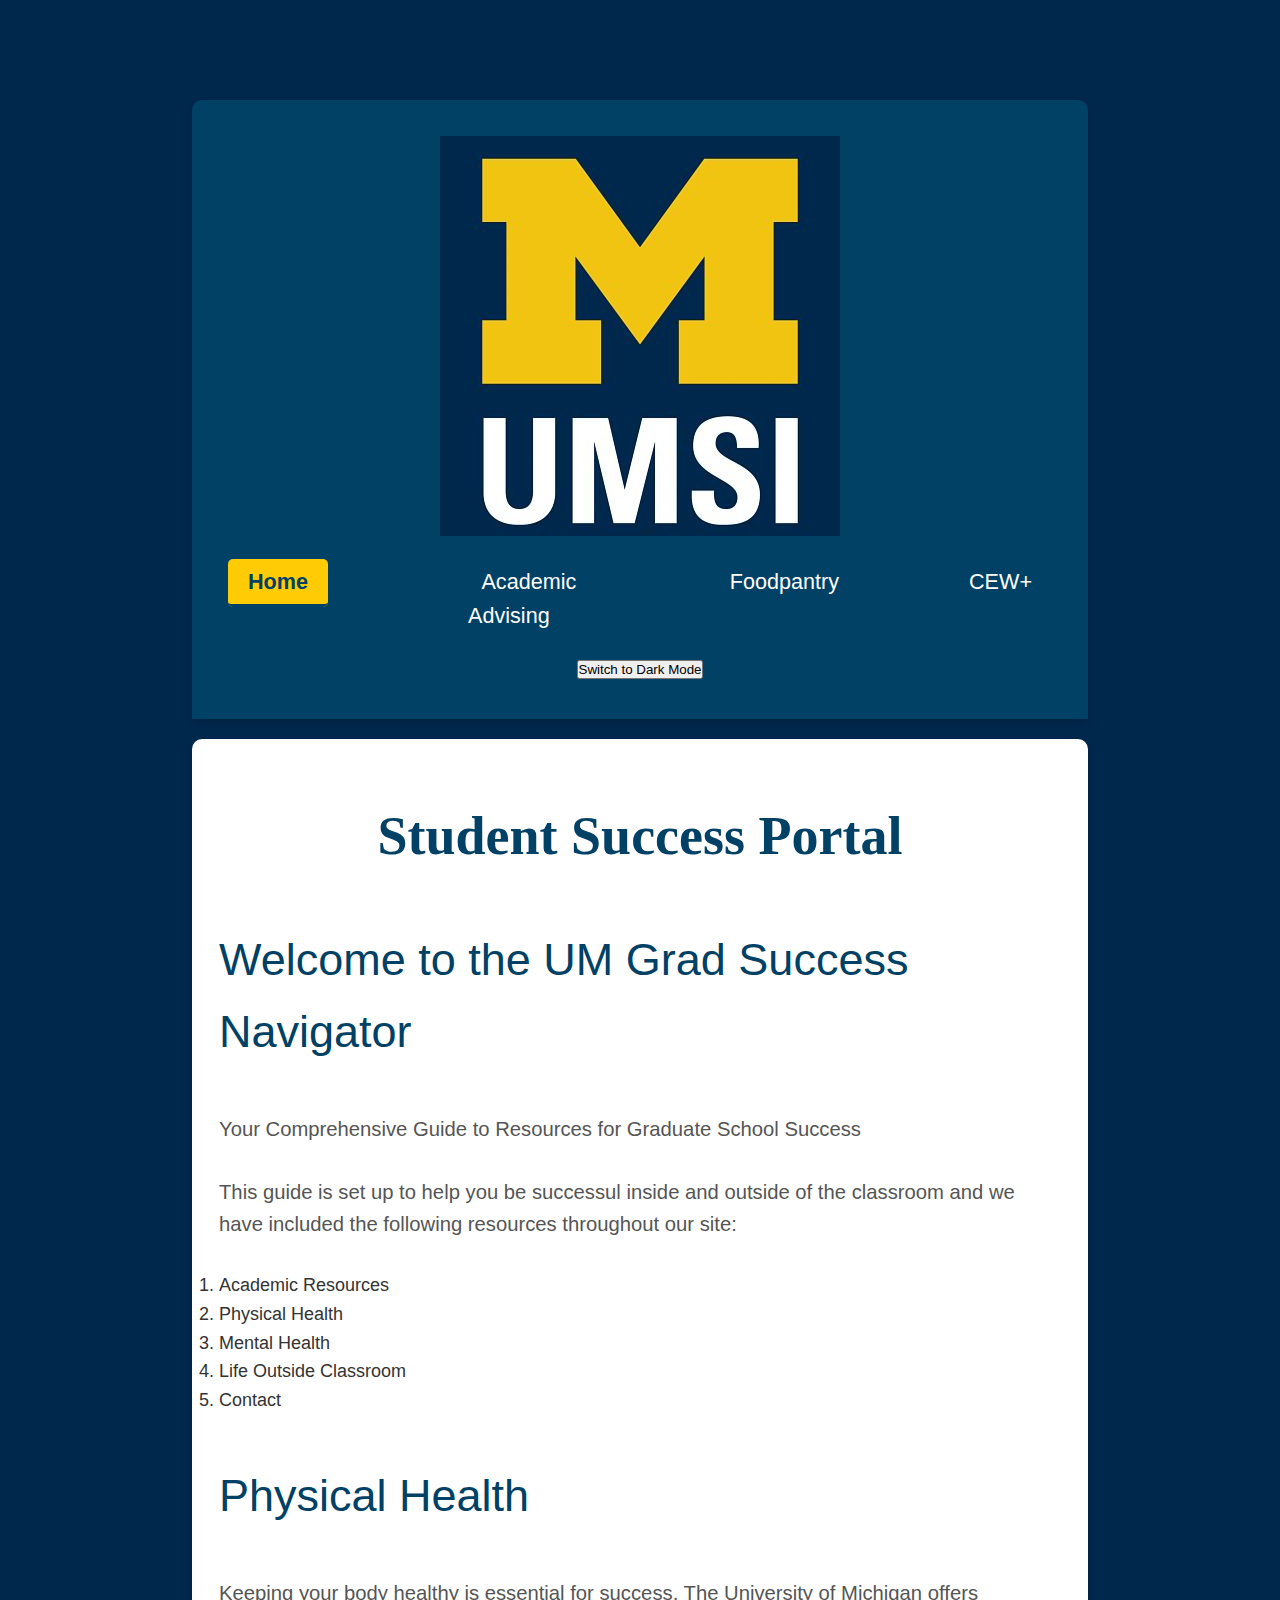
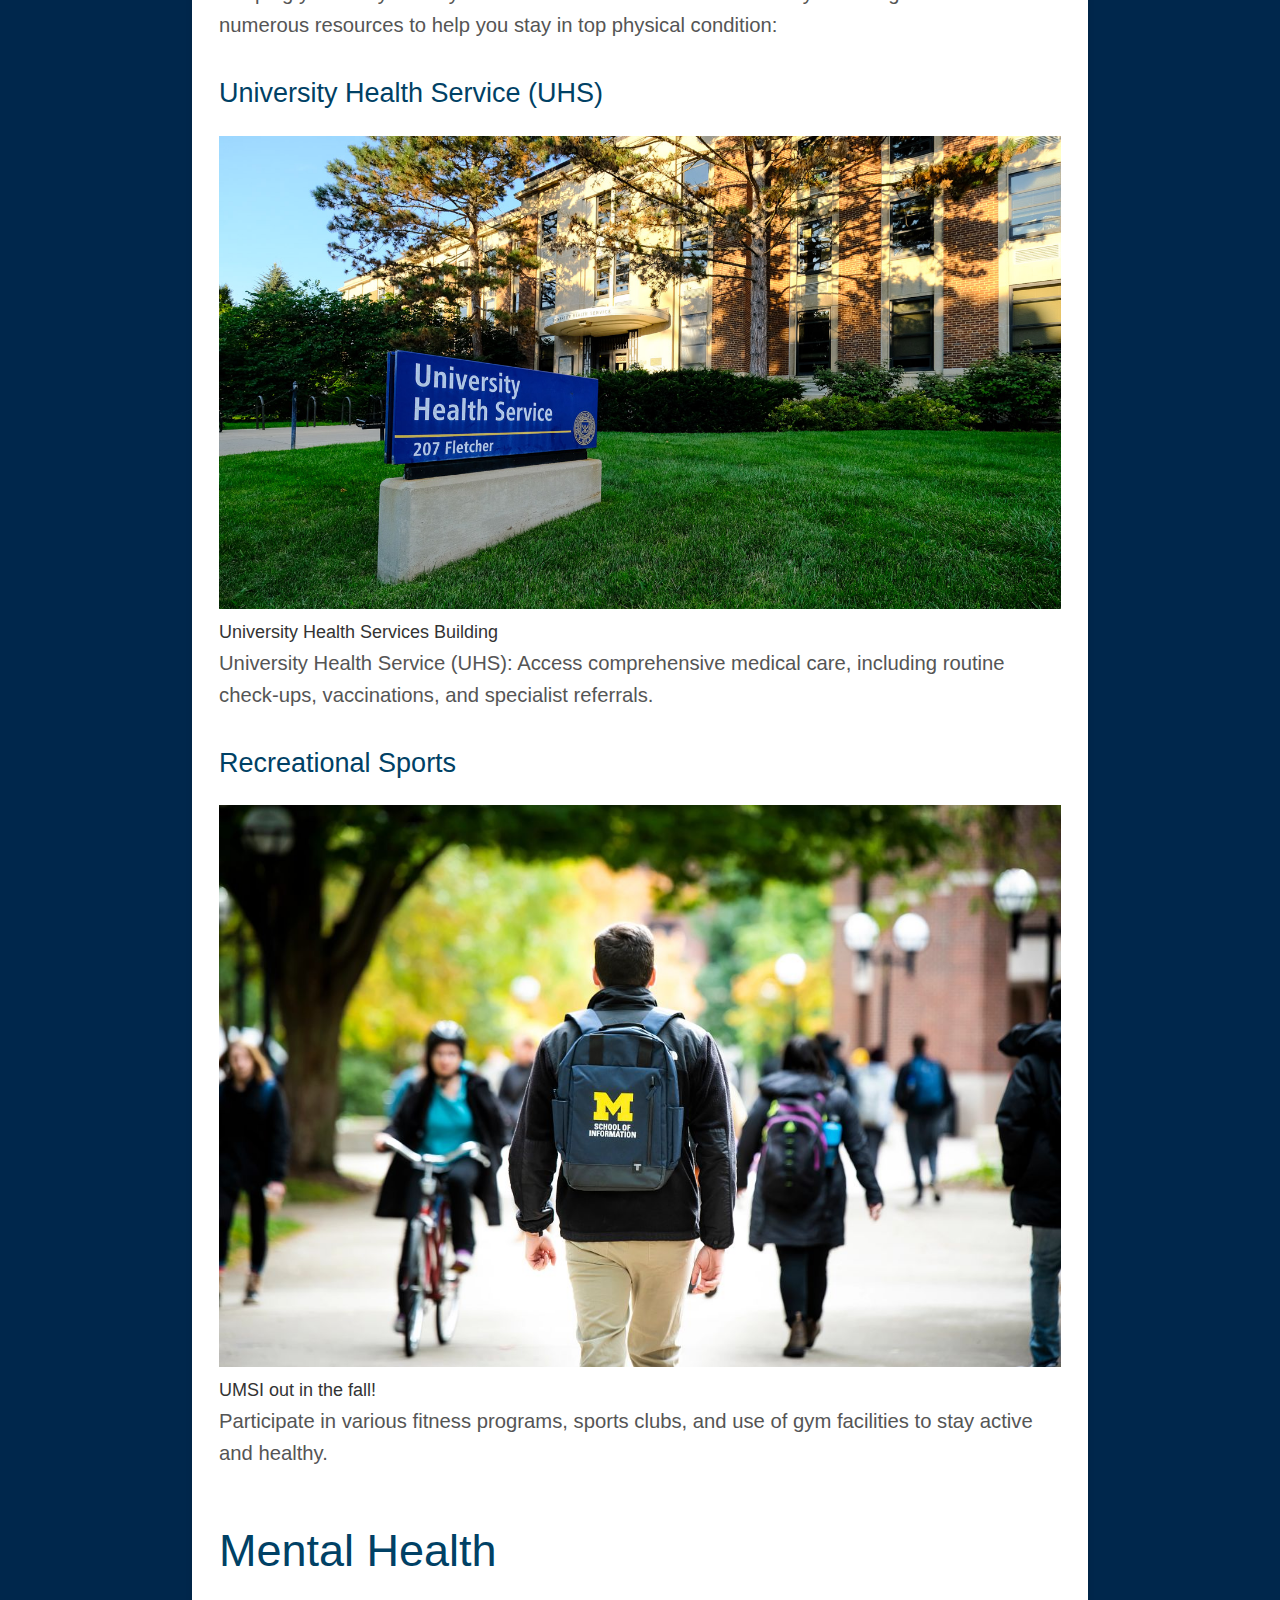
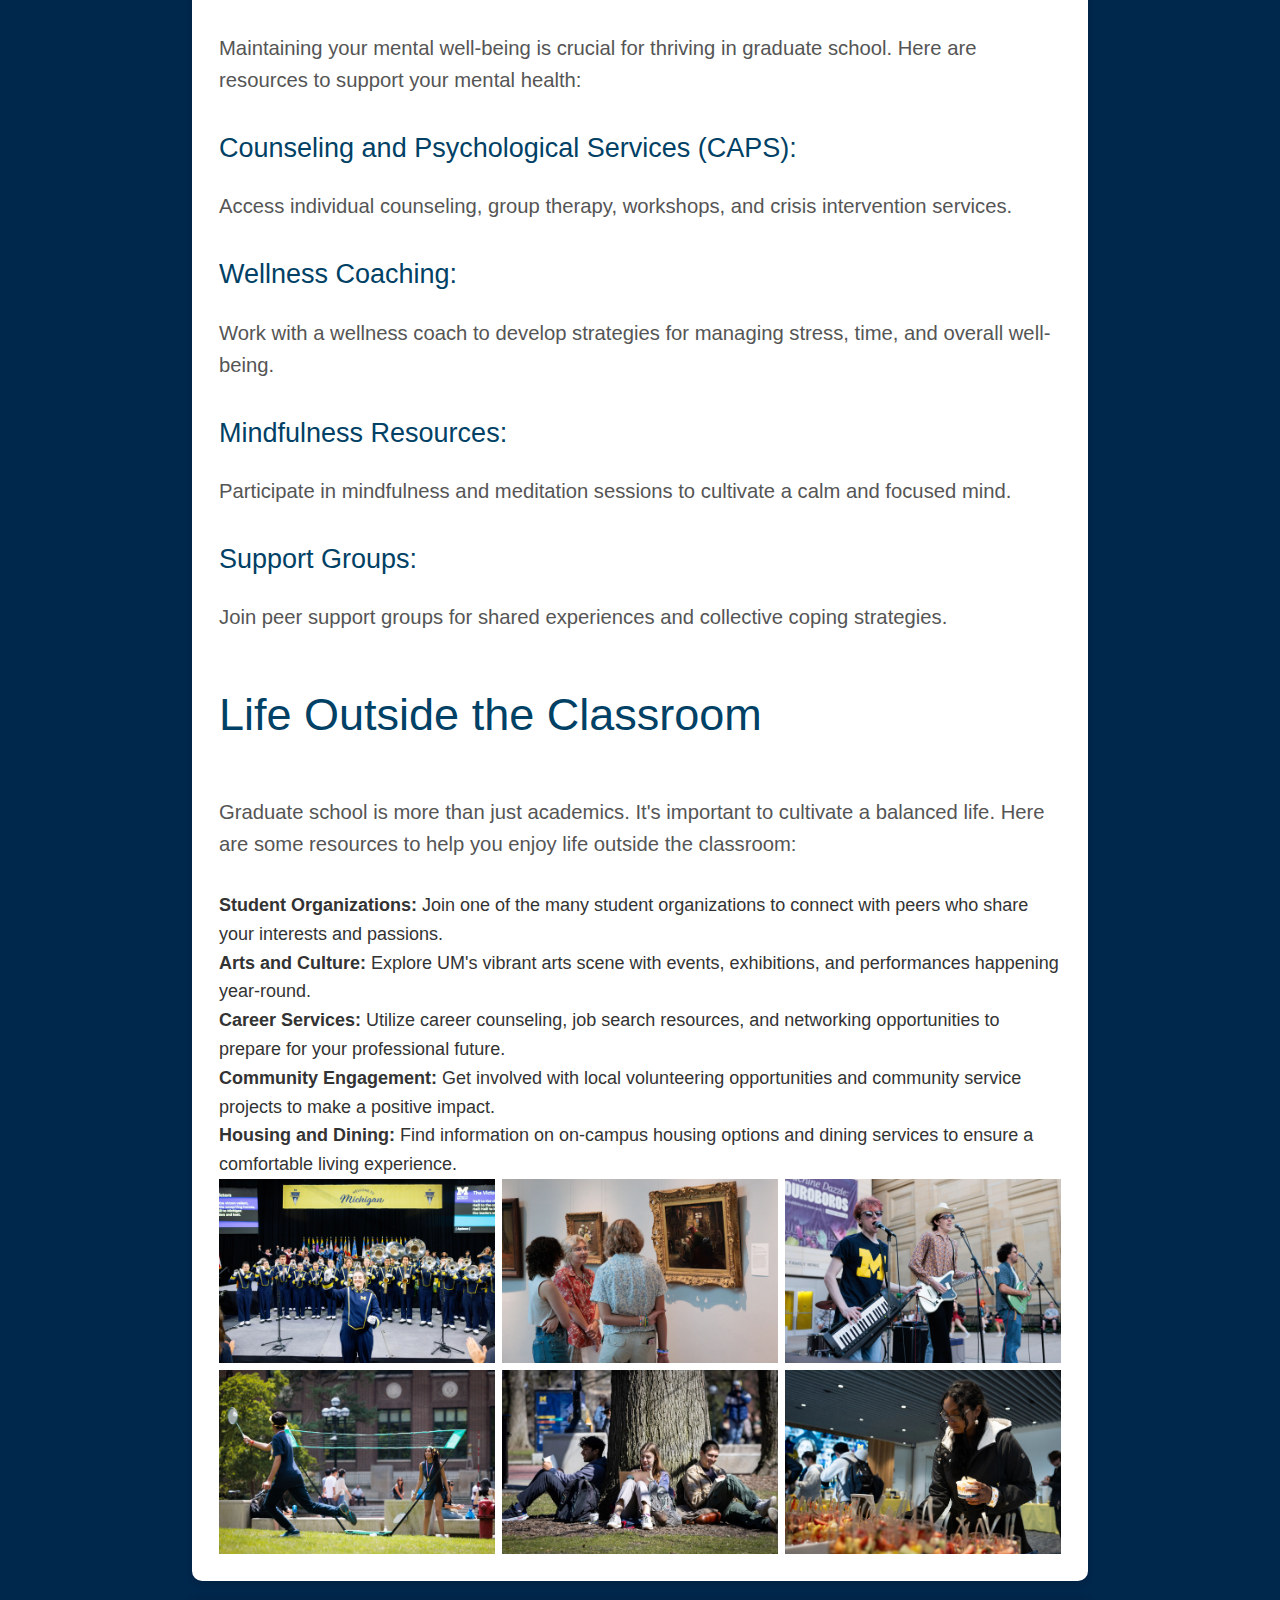
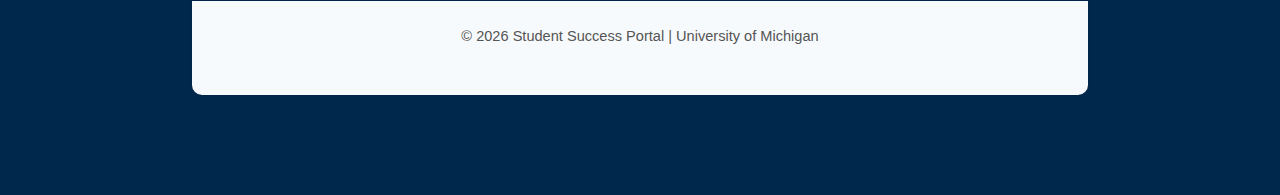
<file: index.html>
<!DOCTYPE html>
<html lang="en">
<head>
    <meta charset="UTF-8">
    <meta name="viewport" content="width=device-width, initial-scale=1.0">
    <link rel="stylesheet" href="css/reset.css">
	<link rel="stylesheet" href="css/style.css">
    <title>Student Success Portal</title>
</head>
<body>
    <a href="#main-content" class="skip-link">Skip to Main Content</a>
    <header>
        <img src="images/UMSI_signature_vertical_informal_solidblue.jpg" alt="UMSI Logo">
        <nav>
            <ul>
                <li><a href = "index.html" class="active">Home</a></li>
                <li><a href = "acad_adv.html">Academic Advising</a></li>
                <li><a href = "maize.html">Foodpantry</a></li>
                <li><a href = "cew.html">CEW+</a></li>
            </ul>
        </nav>
        <div class="header-content">
            <button id="dark-mode-toggle">Switch to Dark Mode</button>
        </div>
        

    </header>
    <main id="main-content">
        <h1>Student Success Portal</h1>
        <section>
            <h2>Welcome to the UM Grad Success Navigator</h2>
            <p> Your Comprehensive Guide to Resources for Graduate School Success</p>
            <p>This guide is set up to help you be successul inside and outside of the classroom and we have included the following resources throughout our site:</p>
            <ol>
                <li>Academic Resources</li>
                <li>Physical Health</li>
                <li>Mental Health</li>
                <li>Life Outside Classroom</li>
                <li>Contact</li>
            </ol>
        </section>
        <section>
            <h2>Physical Health</h2>
            <p>Keeping your body healthy is essential for success. The University of Michigan offers numerous resources to help you stay in top physical condition:</p>
            <article>
                <h3>University Health Service (UHS)</h3>
                <figure>
                    <img src="images/UHS.jpg" alt="University Health Services building">
                    <figcaption>University Health Services Building</figcaption>
                </figure>
                <p>University Health Service (UHS): Access comprehensive medical care, including routine check-ups, vaccinations, and specialist referrals.</p>
            </article>
            <article>
                <h3>Recreational Sports</h3>
                <figure>
                    <img src="images/UMSI_CampusFall_UMSIBackpack_02.jpg" alt="A student wears a UMSI backpack in fall on the drag.">
                    <figcaption>UMSI out in the fall!</figcaption>
                </figure>
                <p>Participate in various fitness programs, sports clubs, and use of gym facilities to stay active and healthy.</p>
            </article>
        </section>
        
        <section>
            <h2>Mental Health</h2>
            <p>Maintaining your mental well-being is crucial for thriving in graduate school. Here are resources to support your mental health:</p>
            <article>
                <h3>Counseling and Psychological Services (CAPS):</h3>
                <p> Access individual counseling, group therapy, workshops, and crisis intervention services.</p>
            </article>
            <article>
                <h3>Wellness Coaching:</h3>

                <p>Work with a wellness coach to develop strategies for managing stress, time, and overall well-being.</p>
            </article>
            <article>
                <h3>Mindfulness Resources:</h3>

                <p> Participate in mindfulness and meditation sessions to cultivate a calm and focused mind.</p>
            </article>
            <article>
                <h3>Support Groups:</h3>

                <p> Join peer support groups for shared experiences and collective coping strategies.</p>
            </article>
        </section>

        
        <section id="life-outside-classroom">
            <h2>Life Outside the Classroom</h2>
            <p>Graduate school is more than just academics. It's important to cultivate a balanced life. Here are some resources to help you enjoy life outside the classroom:</p>
            <ul>
                <li><strong>Student Organizations:</strong> Join one of the many student organizations to connect with peers who share your interests and passions.</li>
                <li><strong>Arts and Culture:</strong> Explore UM's vibrant arts scene with events, exhibitions, and performances happening year-round.</li>
                <li><strong>Career Services:</strong> Utilize career counseling, job search resources, and networking opportunities to prepare for your professional future.</li>
                <li><strong>Community Engagement:</strong> Get involved with local volunteering opportunities and community service projects to make a positive impact.</li>
                <li><strong>Housing and Dining:</strong> Find information on on-campus housing options and dining services to ensure a comfortable living experience.</li>
            </ul>
        </section>

        <section class="photo-gallery">
            <img src="images/Fun4.jpg" alt="Michigan band" width="100%" height="auto">
            <img src="images/Fun5.jpg" alt="Museum" width="100%" height="auto">
            <img src="images/Fun6.jpg" alt="Singing" width="100%" height="auto">
            <img src="images/Fun7.jpg" alt="Badminton" width="100%" height="auto">
            <img src="images/Fun8.jpg" alt="Students Sitting under a tree" width="100%" height="auto">
            <img src="images/Fun9.jpg" alt="Girl eating" width="100%" height="auto">
        </section>
        <!-- Content taken & modified from UMGPT with the prompt, "write me a webpage of intro content to help University of Michigan Master's students navigate different resources for being successful in grad school - this will include academic resources, physical health resources, mental health resources, support for life outside the classroom"
        UMGPT. (2024). UMGPT (August 29th version) [Large language model]. -->
        <!-- <script src="script.js"></script> Or paste the script below -->
        <!-- <script>
            const themeToggleButton = document.getElementById('theme-toggle');

            // Check for the stored theme preference in local storage
            const currentTheme = localStorage.getItem('theme') || 'light';
            document.body.classList.add(currentTheme);
            themeToggleButton.textContent = currentTheme === 'light' ? 'Switch to Dark Mode' : 'Switch to Light Mode';

            // Toggle the theme when the button is clicked
            themeToggleButton.addEventListener('click', () => {
                const newTheme = document.body.classList.contains('light') ? 'dark' : 'light';
                document.body.classList.remove('light', 'dark');
                document.body.classList.add(newTheme);
                
                // Update the text of the toggle button
                themeToggleButton.textContent = newTheme === 'light' ? 'Switch to Dark Mode' : 'Switch to Light Mode';
                
                // Store the user's theme preference in local storage
                localStorage.setItem('theme', newTheme);
            });
        </script> -->

        <script>
            // JavaScript to toggle dark mode
        const toggleButton = document.getElementById('dark-mode-toggle');

        // Check if user prefers dark mode in the system
        const prefersDark = window.matchMedia && window.matchMedia('(prefers-color-scheme: dark)').matches;

        // Set initial mode based on system preference
        if (prefersDark) {
            document.body.classList.add('dark');
        }

        // Toggle the 'dark' class on button click
        toggleButton.addEventListener('click', () => {
            document.body.classList.toggle('dark'); // Toggle dark mode
            const isDarkMode = document.body.classList.contains('dark');
            toggleButton.textContent = isDarkMode ? "Switch to Light Mode" : "Switch to Dark Mode";
        });
        </script>
    </main>
    <footer>
        <p>&copy; <span id="year"></span> Student Success Portal | University of Michigan</p>
    <script>
        document.getElementById("year").textContent = new Date().getFullYear();
    </script>
    </footer>
</body>
</html>
</file>
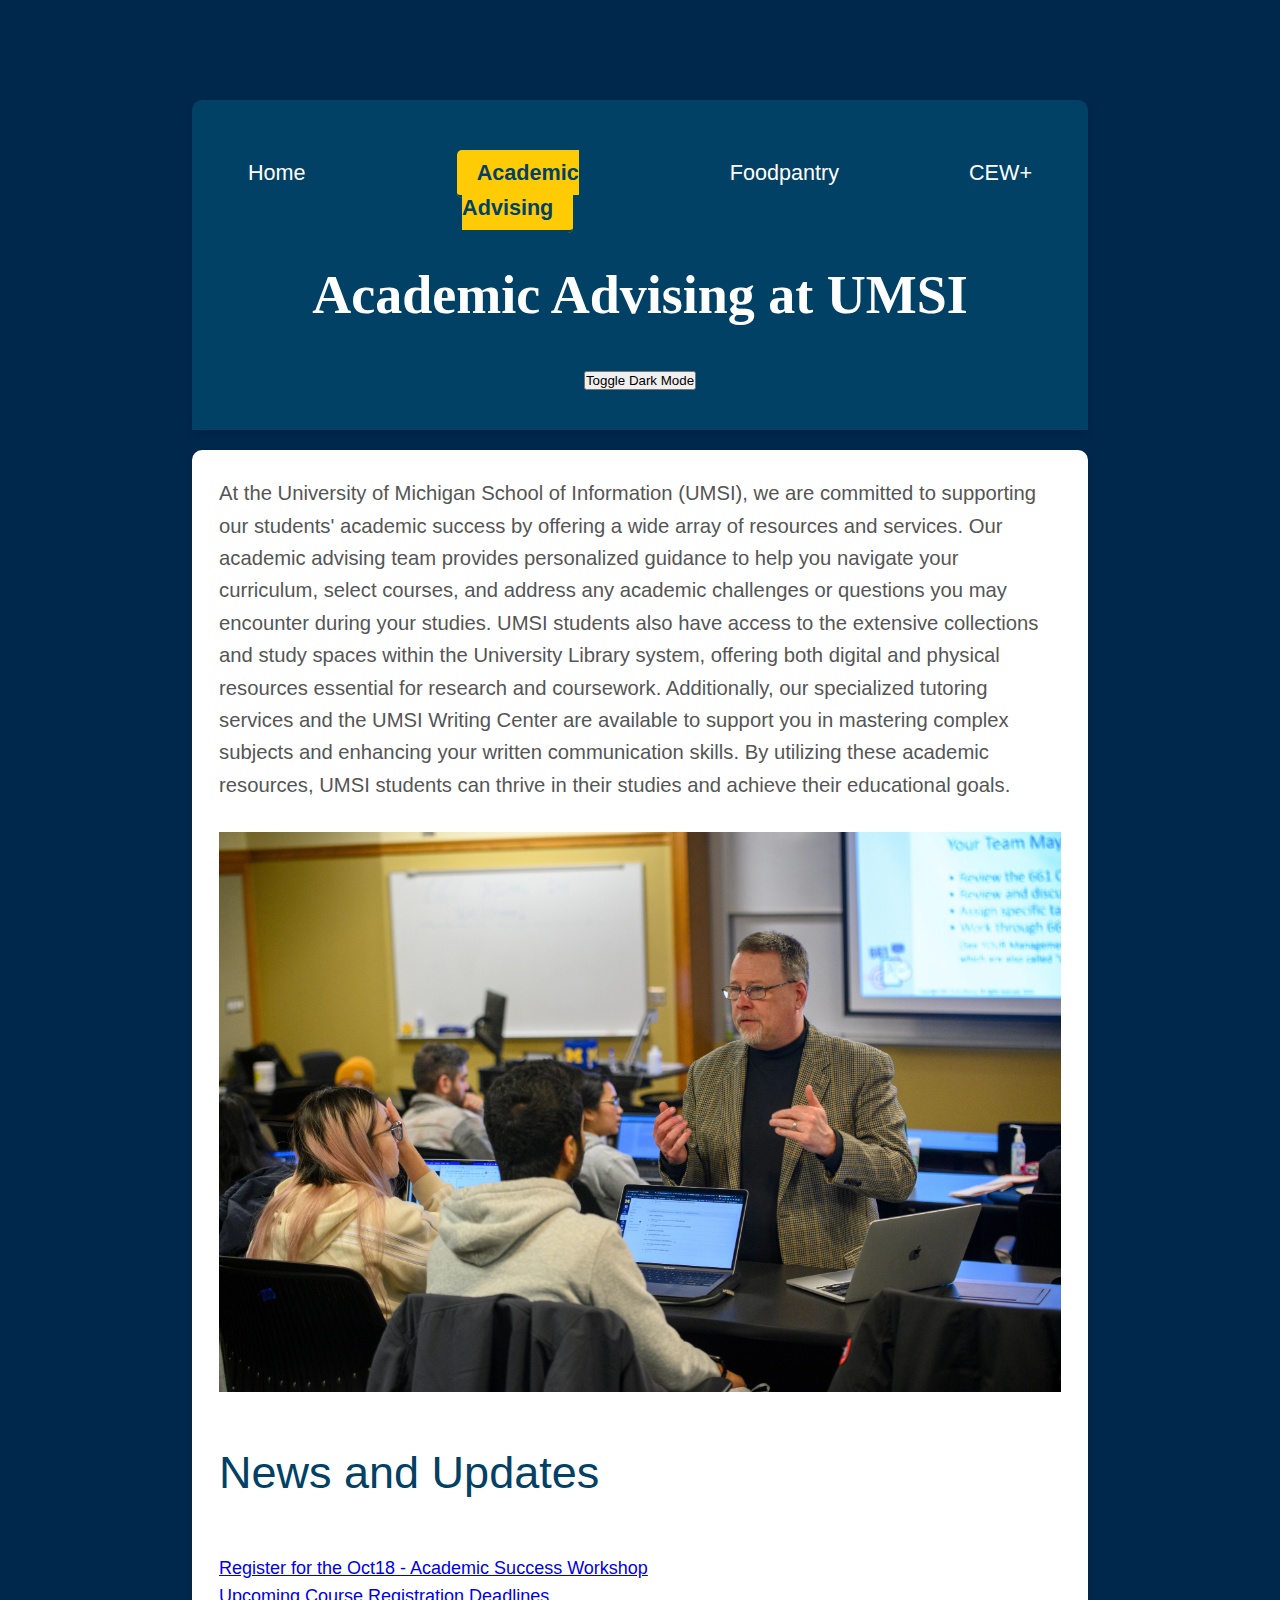
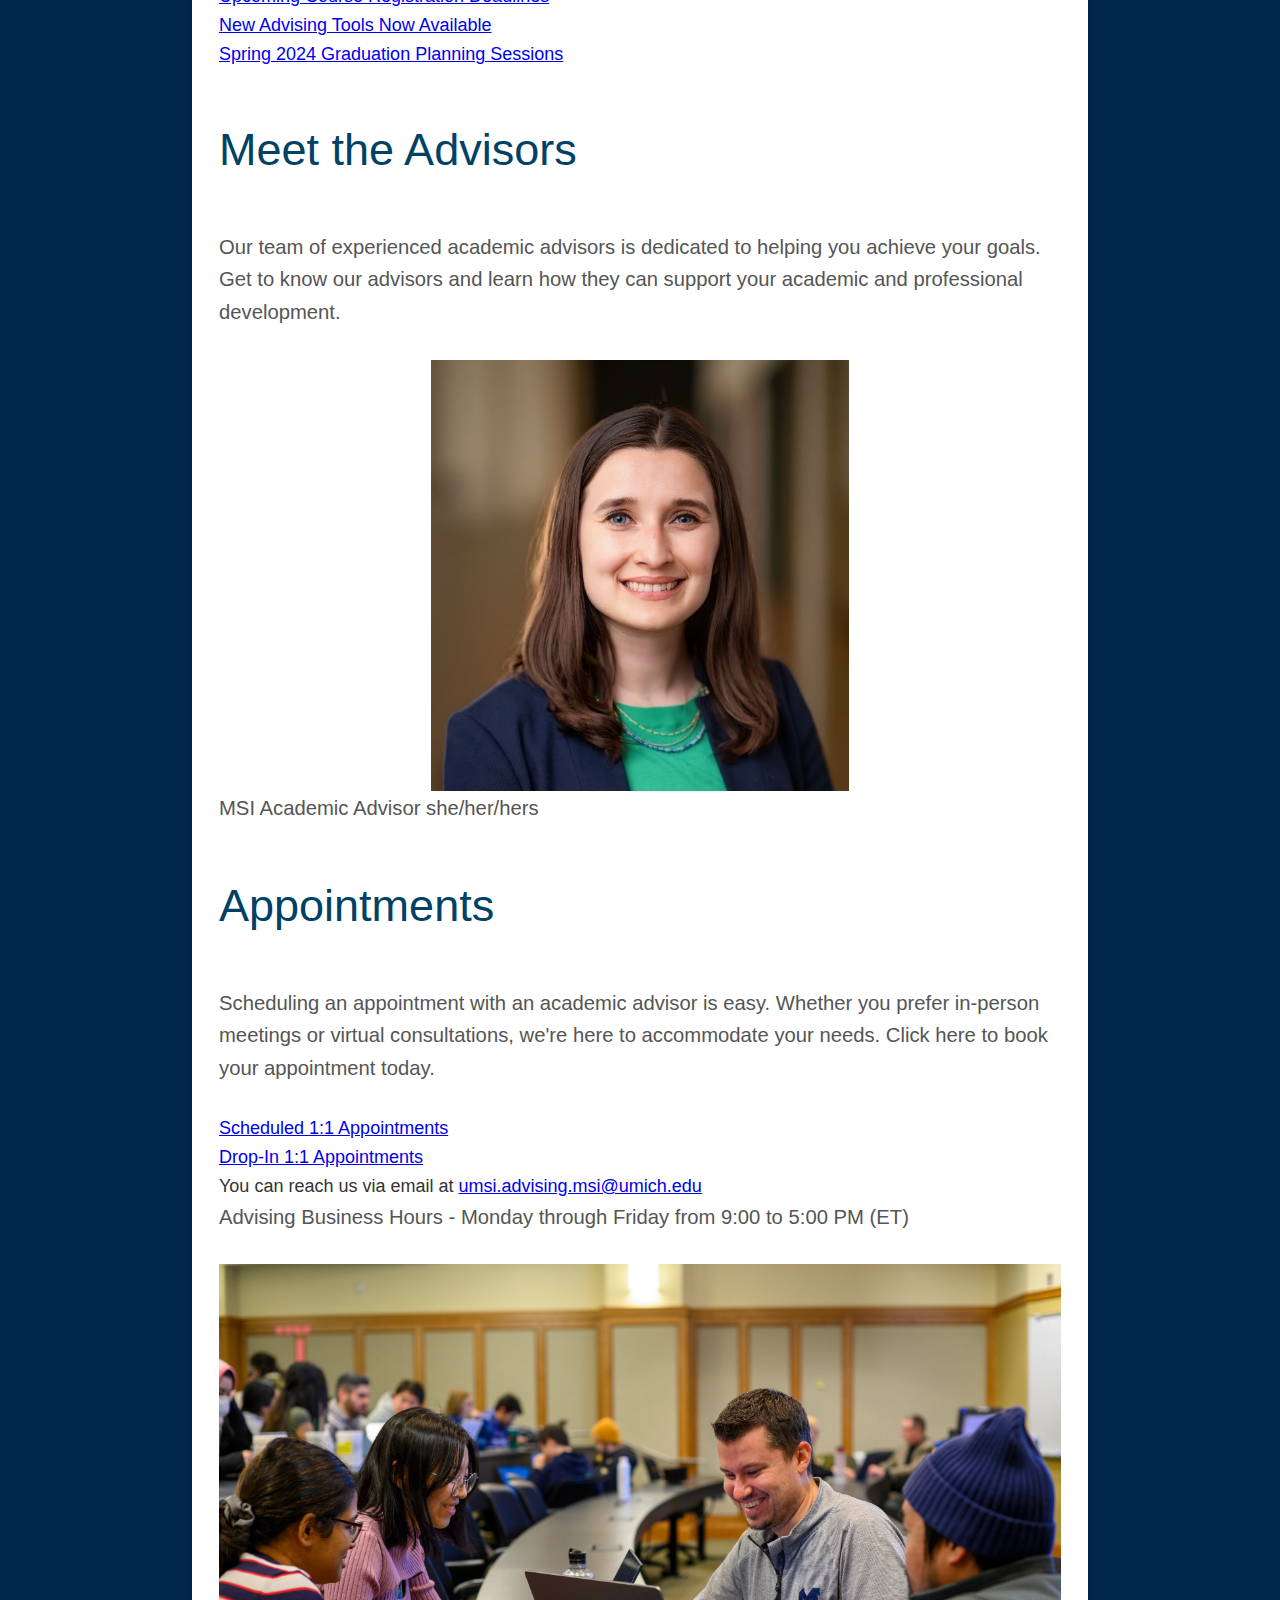
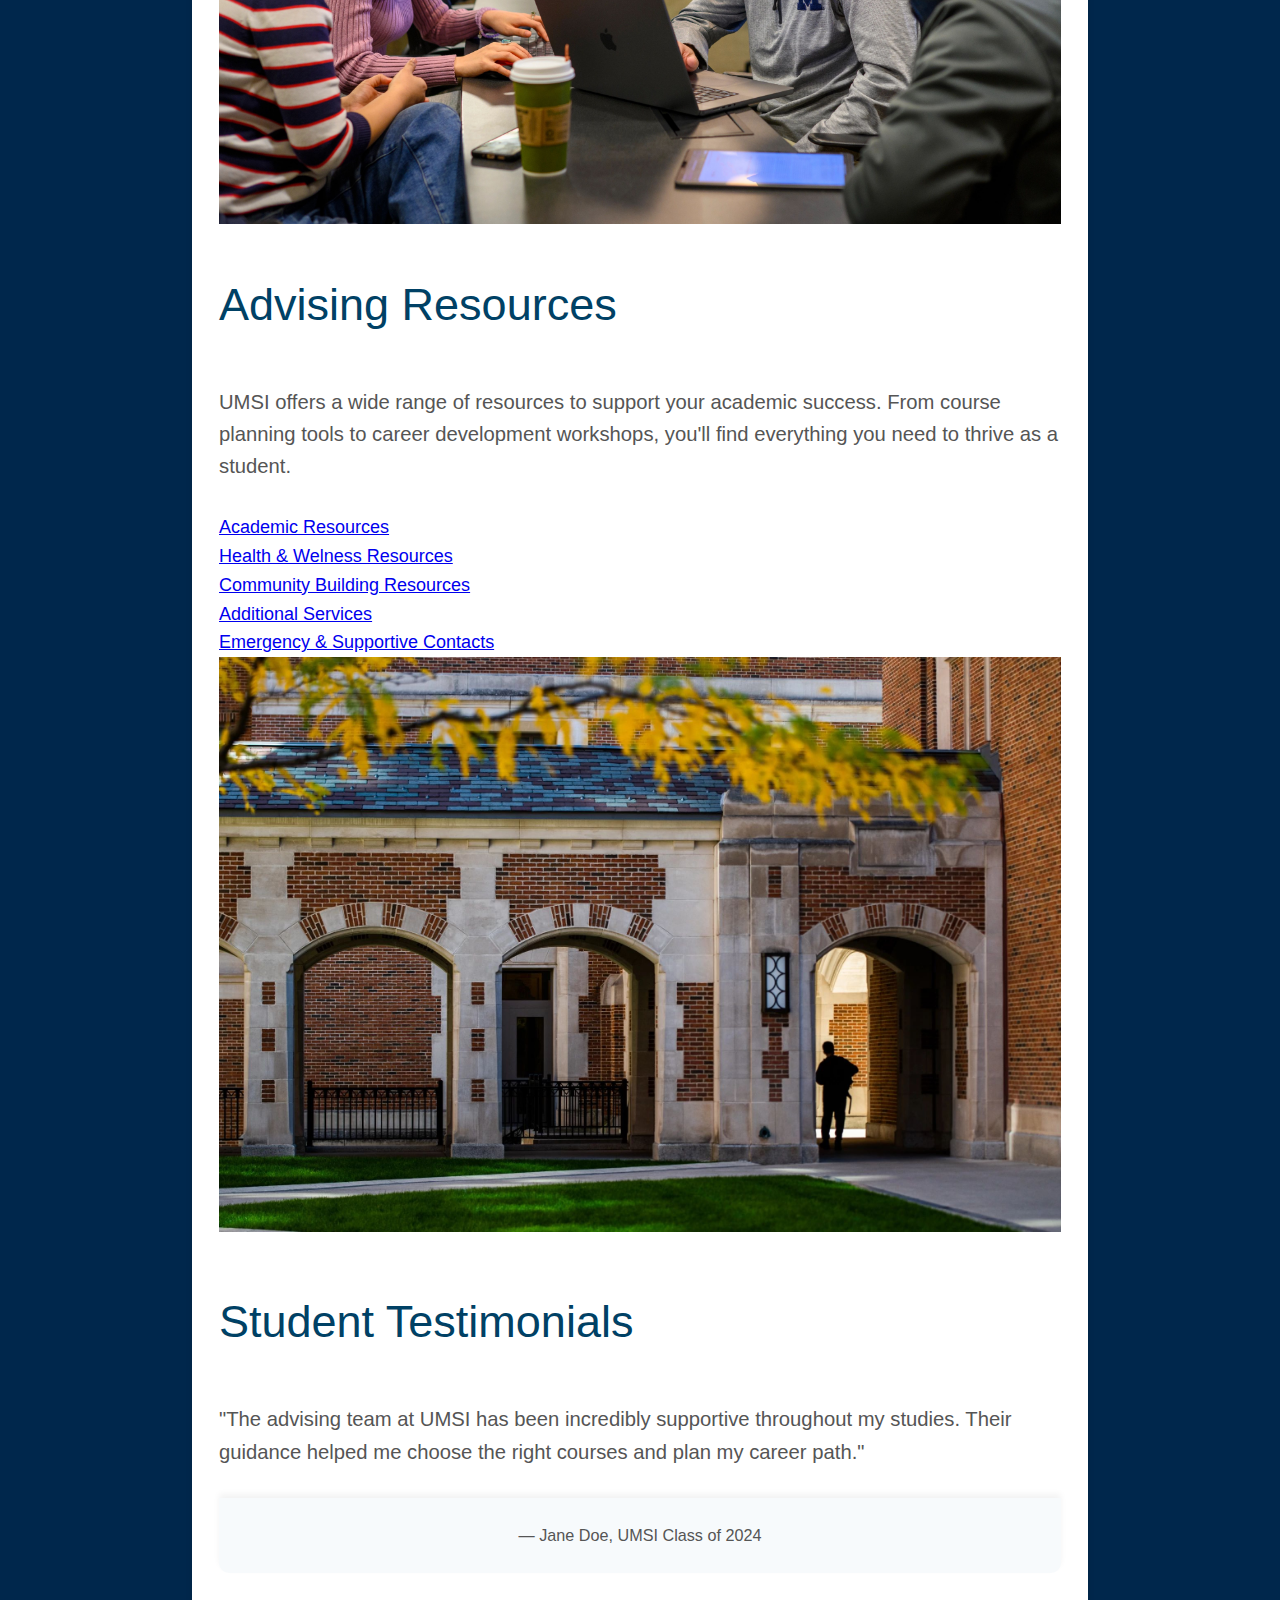
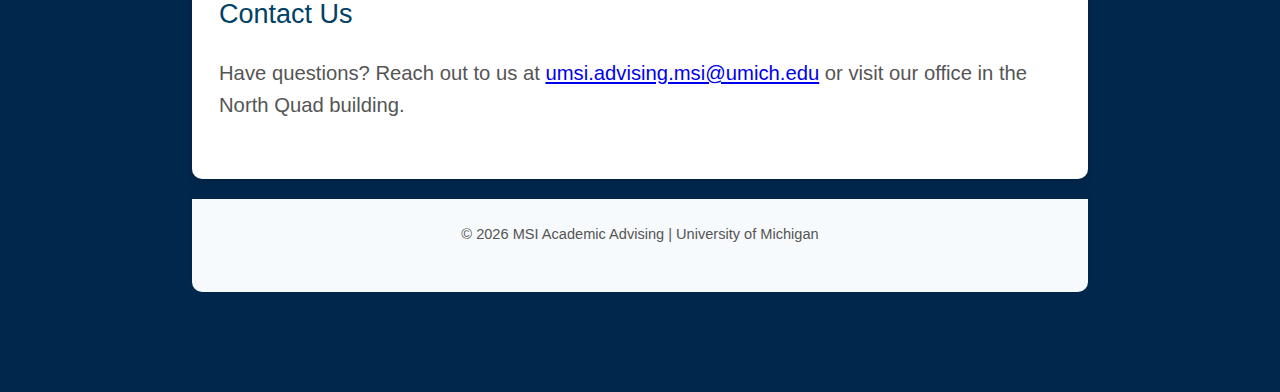
<file: acad_adv.html>
<!DOCTYPE html>
<html lang="en">
<head>
    <meta charset="UTF-8">
    <meta name="viewport" content="width=device-width, initial-scale=1.0">
    <link rel="stylesheet" href="css/reset.css">
	<link rel="stylesheet" href="css/style.css">
    <title>Academic Advising at UMSI</title>
</head>
<body>
    <a href="#main-content" class="skip-link">Skip to Main Content</a>
    <header>
        <nav>
            <ul>
                <li><a href = "index.html">Home</a></li>
                <li><a href= "acad_adv.html" class="active">Academic Advising</a></li>
                <li><a href = "maize.html">Foodpantry</a></li>
                <li><a href = "cew.html">CEW+</a></li>
            </ul>
        </nav>
        <h1>Academic Advising at UMSI</h1>

        <button id="dark-mode-toggle">Toggle Dark Mode</button>

    </header>
    <main id="main-content">
        <div>
            <p>At the University of Michigan School of Information (UMSI), we are committed to supporting our students' academic success by offering a wide array of resources and services. Our academic advising team provides personalized guidance to help you navigate your curriculum, select courses, and address any academic challenges or questions you may encounter during your studies. UMSI students also have access to the extensive collections and study spaces within the University Library system, offering both digital and physical resources essential for research and coursework. Additionally, our specialized tutoring services and the UMSI Writing Center are available to support you in mastering complex subjects and enhancing your written communication skills. By utilizing these academic resources, UMSI students can thrive in their studies and achieve their educational goals. </p>
            <img src="images/UMSI_MHIClassroom_02202023_12.jpg" alt="UMSI Classroom" class="centered-image">

            <section id="news">    
                <h2>News and Updates</h2>
                <ul>
                    <li><a href="#">Register for the Oct18 - Academic Success Workshop</a></li>
                    <li><a href="#">Upcoming Course Registration Deadlines</a></li>
                    <li><a href="#">New Advising Tools Now Available</a></li>
                    <li><a href="#">Spring 2024 Graduation Planning Sessions</a></li>
                </ul>
            </section>

            <section id="advisors">
                <h2>Meet the Advisors</h2>
                <p>Our team of experienced academic advisors is dedicated to helping you achieve your goals. Get to know our advisors and learn how they can support your academic and professional development.</p>
                <img src="images/Natalie.jpg" alt="Natalie Drobny" class="centered-image">

                <p>MSI Academic Advisor she/her/hers</p>
            </section>
    
            <section id="appointments">
                <h2>Appointments</h2>
                <p>Scheduling an appointment with an academic advisor is easy. Whether you prefer in-person meetings or virtual consultations, we're here to accommodate your needs. Click here to book your appointment today.</p>

                <ul>
                    <li><a href=" https://sites.google.com/umich.edu/msiacademicadvising/academic-advising/connecting-with-an-advisor?authuser=4#h.lcgqiu841yjy">Scheduled 1:1 Appointments</a></li>
                    <li><a href="https://sites.google.com/umich.edu/msiacademicadvising/academic-advising/connecting-with-an-advisor?authuser=4#h.daccan6wpf1a">Drop-In 1:1 Appointments</a></li>
                    <li>You can reach us via email at <a href="mailto:umsi.advising.msi@umich.edu">umsi.advising.msi@umich.edu</a></li>
                </ul>

                <p>Advising Business Hours - Monday through Friday from 9:00 to 5:00 PM (ET)</p>
                <img src="images/UMSI_Classroom_2.jpg" alt="UMSI students in classroom" class="centered-image">

            </section>
    
            <section id="resources">
                <h2>Advising Resources</h2>
                <p>UMSI offers a wide range of resources to support your academic success. From course planning tools to career development workshops, you'll find everything you need to thrive as a student.</p>

                <ul>
                    <li><a href="https://sites.google.com/umich.edu/msiacademicadvising/student-support-resources?authuser=4#h.fj4y5zh1j24r">Academic Resources</a></li>
                    <li><a href="https://sites.google.com/umich.edu/msiacademicadvising/student-support-resources?authuser=4#h.jzx854necjcz">Health & Welness Resources</a></li>
                    <li><a href="https://sites.google.com/umich.edu/msiacademicadvising/student-support-resources?authuser=4#h.3nr6vpg64ccd">Community Building Resources</a></li>
                    <li><a href="https://sites.google.com/umich.edu/msiacademicadvising/student-support-resources?authuser=4#h.rfdfal1x4n8z">Additional Services</a></li>
                    <li><a href="https://sites.google.com/umich.edu/msiacademicadvising/student-support-resources?authuser=4#h.y7jdmkk41365">Emergency & Supportive Contacts</a></li>
                </ul>

                <img src="images/UMSI_Fallcampus.jpg" alt="UMSI North Quad">
            </section>

            <section id="testimonials">
                <h2>Student Testimonials</h2>
                <blockquote>
                    <p>"The advising team at UMSI has been incredibly supportive throughout my studies. Their guidance helped me choose the right courses and plan my career path."</p>
                    <footer>— Jane Doe, UMSI Class of 2024</footer>
                </blockquote>
            </section>

            <section id="contact">
                <h3>Contact Us</h3>
                <p>Have questions? Reach out to us at <a href="mailto:umsi.advising.msi@umich.edu">umsi.advising.msi@umich.edu</a> or visit our office in the North Quad building.</p>
            </section>

        </div>

        <script>
            // JavaScript to toggle dark mode
        const toggleButton = document.getElementById('dark-mode-toggle');

        // Check if user prefers dark mode in the system
        const prefersDark = window.matchMedia && window.matchMedia('(prefers-color-scheme: dark)').matches;

        // Set initial mode based on system preference
        if (prefersDark) {
            document.body.classList.add('dark');
        }

        // Toggle the 'dark' class on button click
        toggleButton.addEventListener('click', () => {
            document.body.classList.toggle('dark'); // Toggle dark mode
            const isDarkMode = document.body.classList.contains('dark');
            toggleButton.textContent = isDarkMode ? "Switch to Light Mode" : "Switch to Dark Mode";
        });
        </script>
    
    </main>
    <footer>
        <p>&copy; <span id="year"></span> MSI Academic Advising | University of Michigan</p>
    <script>
        document.getElementById("year").textContent = new Date().getFullYear();
    </script>
        <!-- <p>MSI Academic Advising | <a href="https://sites.google.com/umich.edu/msiacademicadvising/student-support-resources">UMSI Academic Advising </a></p> -->
    </footer>
    
</body>

</html>
</file>
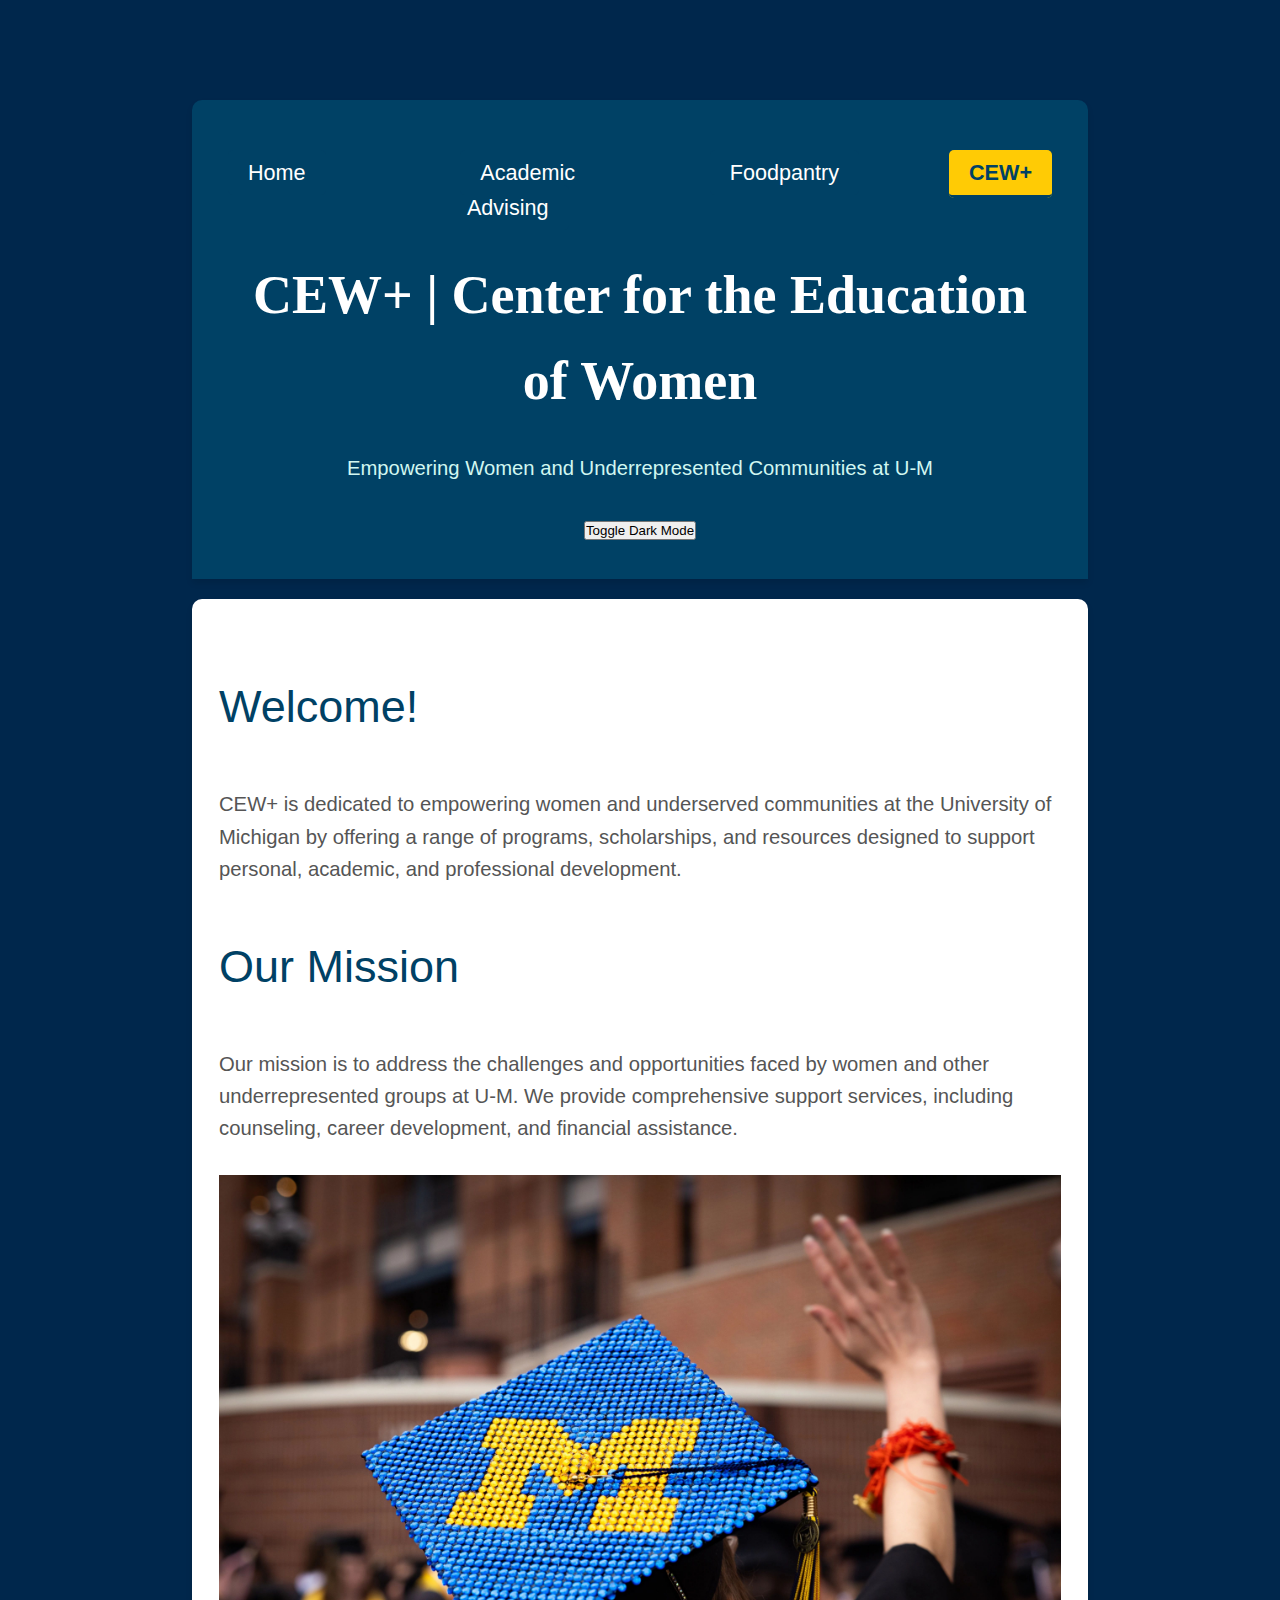
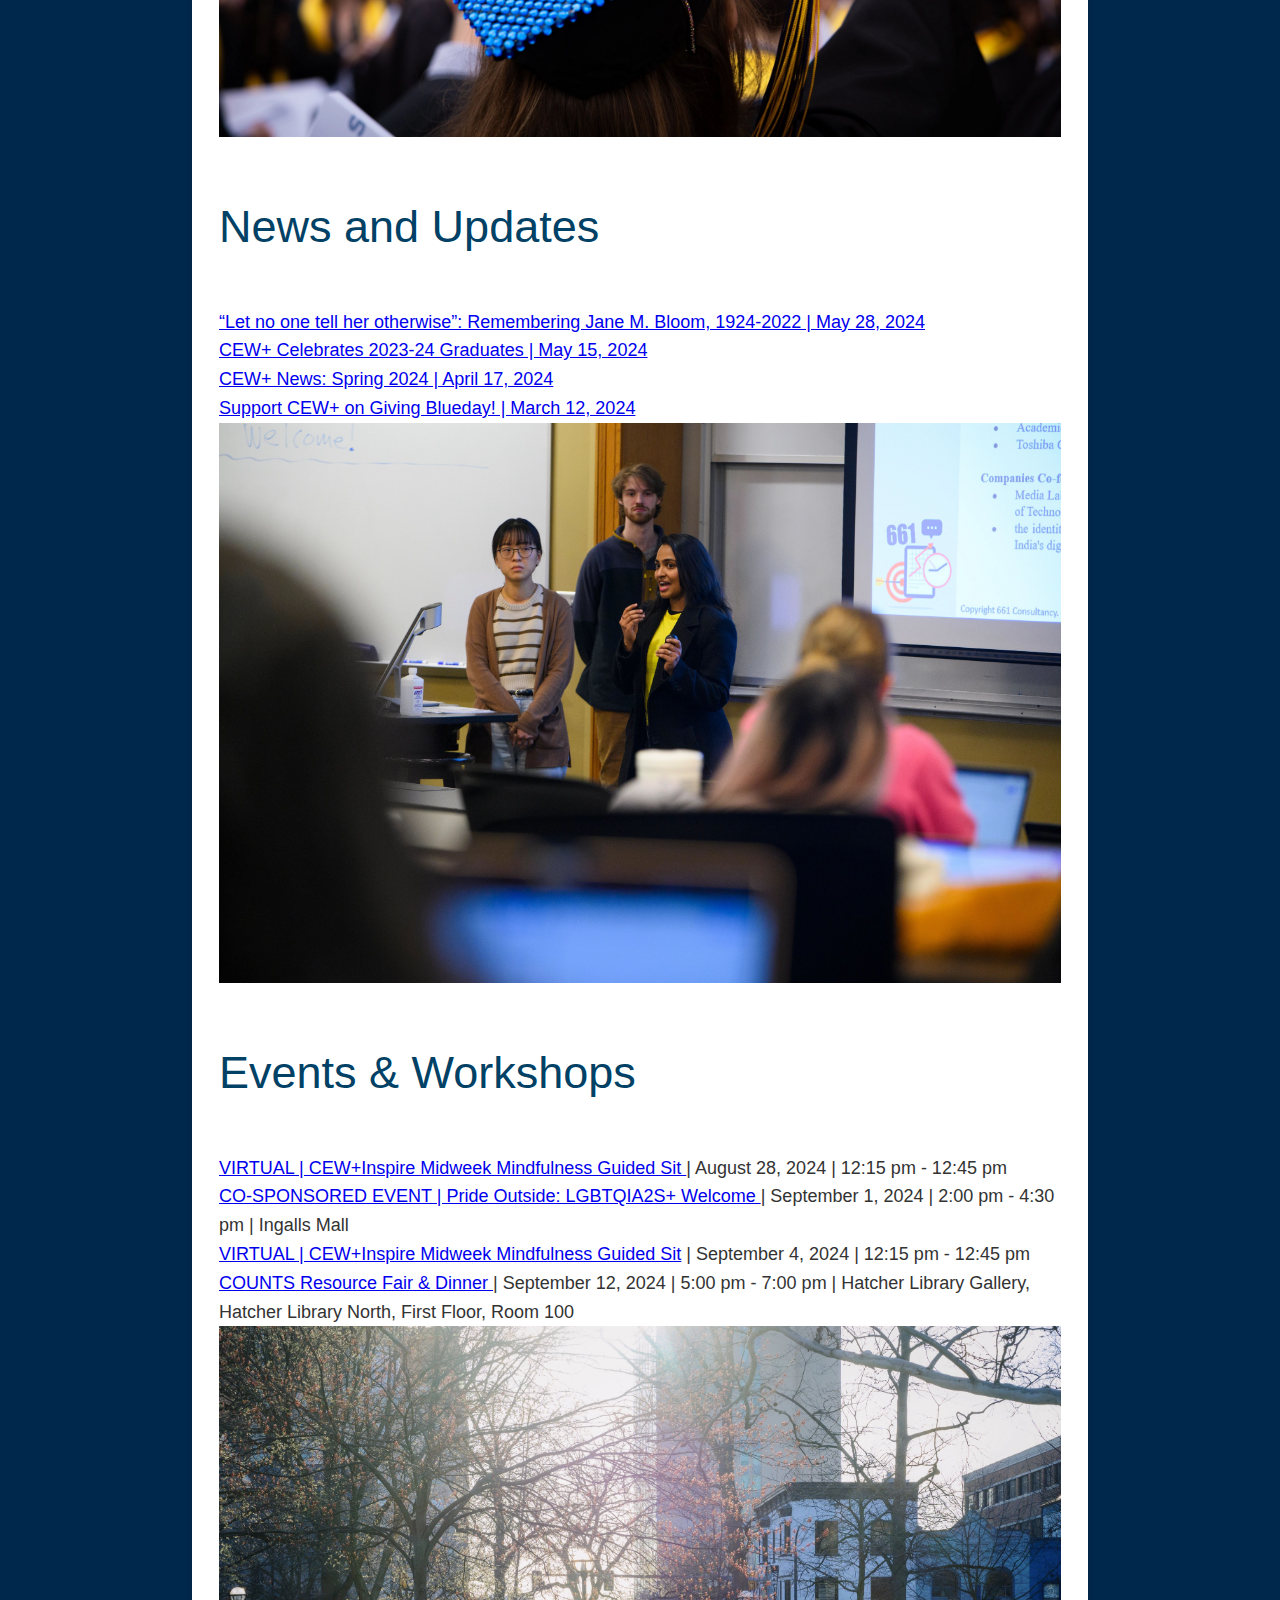
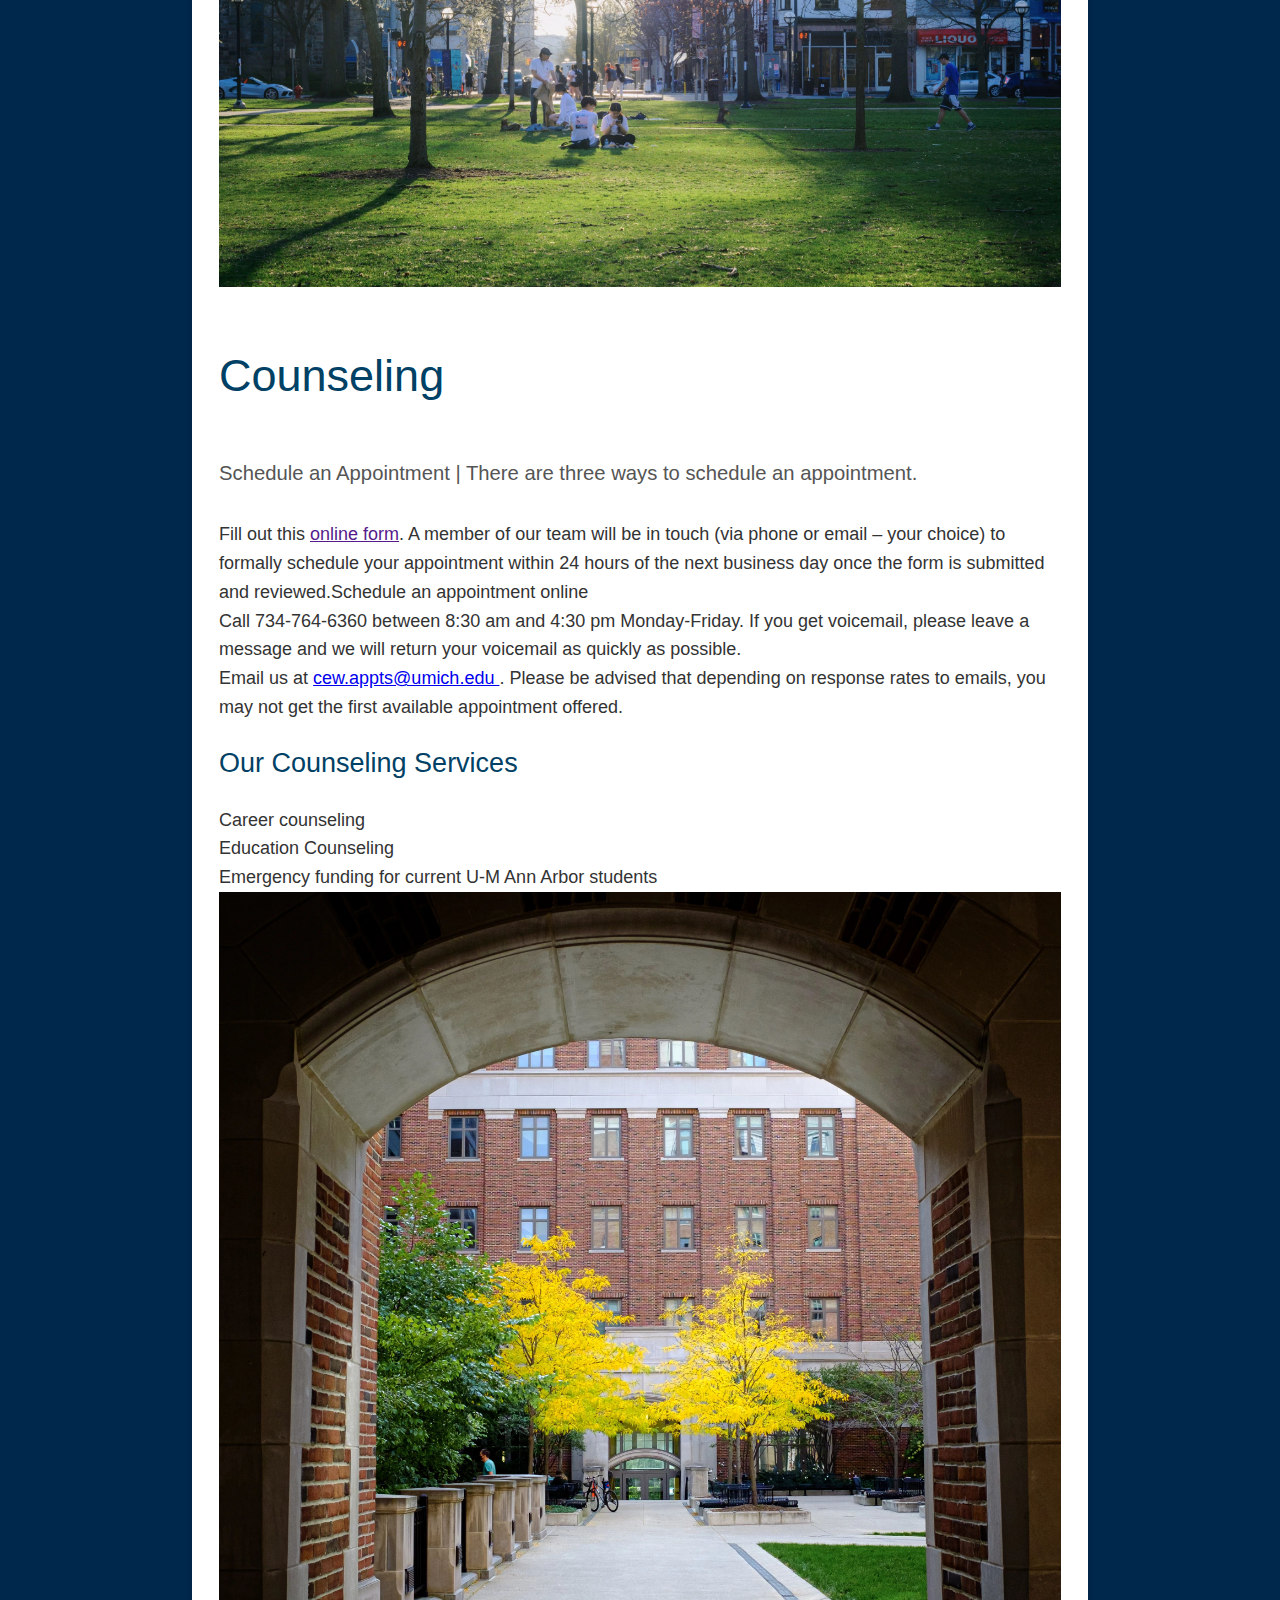
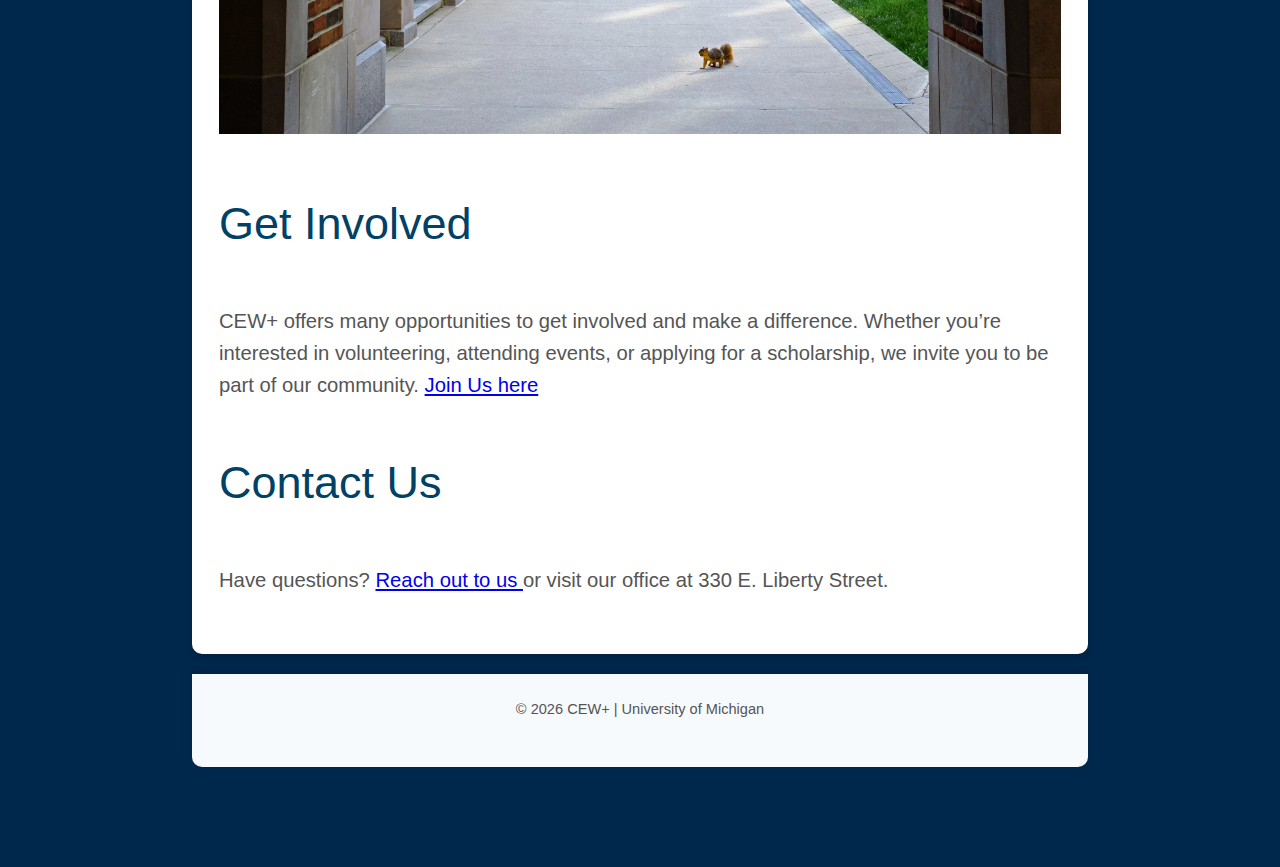
<file: cew.html>
<!DOCTYPE html>
<html lang="en">
<head>
    <meta charset="UTF-8">
    <meta name="viewport" content="width=device-width, initial-scale=1.0">
    <link rel="stylesheet" href="css/reset.css">
	<link rel="stylesheet" href="css/style.css">
    <title>CEW+ | Center for the Education of Women</title>
</head>
<body>
    <a href="#main-content" class="skip-link">Skip to Main Content</a>
    <header>
        <nav>
            <ul>
                <li><a href = "index.html">Home</a></li>
                <li><a href = "acad_adv.html">Academic Advising</a></li>
                <li><a href = "maize.html">Foodpantry</a></li>
                <li><a href= "cew.html" class="active">CEW+</a></li>
            </ul>
        </nav>
        <h1>CEW+ | Center for the Education of Women</h1>
        <p class="descr">Empowering Women and Underrepresented Communities at U-M</p>

        <button id="dark-mode-toggle">Toggle Dark Mode</button>

    </header>
    
    <main id="main-content">
        <h2>Welcome!</h2>
        <p>CEW+ is dedicated to empowering women and underserved communities at the University of Michigan by offering a range of programs, scholarships, and resources designed to support personal, academic, and professional development.</p>

        <h2>Our Mission</h2>
        <p>Our mission is to address the challenges and opportunities faced by women and other underrepresented groups at U-M. We provide comprehensive support services, including counseling, career development, and financial assistance.</p>

        <img src="images/CEW1.jpg" alt="Graduation cap">

        <section id="news">    
            <h2>News and Updates</h2>
            <ul>
                <li><a href="#">“Let no one tell her otherwise”: Remembering Jane M. Bloom, 1924-2022 |
                    May 28, 2024</a></li>
                <li><a href="#">CEW+ Celebrates 2023-24 Graduates |
                    May 15, 2024</a></li>
                <li><a href="#">CEW+ News: Spring 2024 |
                    April 17, 2024</a></li>
                <li><a href="#">Support CEW+ on Giving Blueday! |
                    March 12, 2024</a></li>
            </ul>
        </section>

        <img src="images/CEW2.jpg" alt="Classroom speech">

        <section id="events">
            <h2>Events & Workshops</h2>
            <ul>
                <li><a href="https://www.cew.umich.edu/events/virtual-cewinspire-midweek-mindfulness-guided-sit-august-28/">
                    VIRTUAL | CEW+Inspire Midweek Mindfulness Guided Sit </a>|
                    August 28, 2024 |
                    12:15 pm - 12:45 pm
                    </li>
                <li><a href="https://www.cew.umich.edu/events/co-sponsored-event-pride-outside-lgbtqia2s-welcome/">CO-SPONSORED EVENT | Pride Outside: LGBTQIA2S+ Welcome </a> |
                    September 1, 2024 |
                    2:00 pm - 4:30 pm |
                    Ingalls Mall</li>
                <li><a href="https://www.cew.umich.edu/events/virtual-cewinspire-midweek-mindfulness-guided-sit-september-4/">VIRTUAL | CEW+Inspire Midweek Mindfulness Guided Sit</a> |
                    September 4, 2024 |
                    12:15 pm - 12:45 pm </li>
                <li><a href="#">COUNTS Resource Fair & Dinner </a> |
                    September 12, 2024 |
                    5:00 pm - 7:00 pm |
                    Hatcher Library Gallery, Hatcher Library North, First Floor, Room 100</li>
            </ul>
        </section>  
        
        <img src="images/Campus_garden.jpg" alt="Campus Garden">

        <section id="counseling">
            <h2>Counseling</h2>
            <p>Schedule an Appointment | There are three ways to schedule an appointment.</p>
            <ul>
                <li>Fill out this <a href="">online form</a>. A member of our team will be in touch (via phone or email – your choice) to formally schedule your appointment within 24 hours of the next business day once the form is submitted and reviewed.Schedule an appointment online</li>
                <li>Call 734-764-6360 between 8:30 am and 4:30 pm Monday-Friday. If you get voicemail, please leave a message and we will return your voicemail as quickly as possible.</li>
                <li>Email us at <a href="mailto:cew.appts@umich.edu">cew.appts@umich.edu </a>. Please be advised that depending on response rates to emails, you may not get the first available appointment offered.</li>
            </ul>
            
            <h3>Our Counseling Services</h3>
            <ul>
                <li>Career counseling</li>
                <li>Education Counseling</li>
                <li>Emergency funding for current U-M Ann Arbor students</li>
            </ul>
            <!-- <img src="images/UMSI_CampusFall_UMSIBackpack_02.jpg" alt="UMSI Campus Fall" width="70%" height="auto"> -->
        </section>

        <img src="images/UMSI_NQ_2.jpg" alt="North Quad">

        <h2>Get Involved</h2>
        <p>CEW+ offers many opportunities to get involved and make a difference. Whether you’re interested in volunteering, attending events, or applying for a scholarship, we invite you to be part of our community. <a href="https://www.cew.umich.edu/join-cew/">Join Us here</a></p>

        <section id="contact">
            <h2>Contact Us</h2>
            <p>Have questions? <a href="tel:7347646360"> Reach out to us </a> or visit our office at 330 E. Liberty Street.</p>
        </section>

        <script>
            // JavaScript to toggle dark mode
        const toggleButton = document.getElementById('dark-mode-toggle');

        // Check if user prefers dark mode in the system
        const prefersDark = window.matchMedia && window.matchMedia('(prefers-color-scheme: dark)').matches;

        // Set initial mode based on system preference
        if (prefersDark) {
            document.body.classList.add('dark');
        }

        // Toggle the 'dark' class on button click
        toggleButton.addEventListener('click', () => {
            document.body.classList.toggle('dark'); // Toggle dark mode
            const isDarkMode = document.body.classList.contains('dark');
            toggleButton.textContent = isDarkMode ? "Switch to Light Mode" : "Switch to Dark Mode";
        });
        </script>
    </main>

    <footer>
        <p>&copy; <span id="year"></span> CEW+ | University of Michigan</p>
    <script>
        document.getElementById("year").textContent = new Date().getFullYear();
    </script>
    </footer>
</body>
</html>
</file>
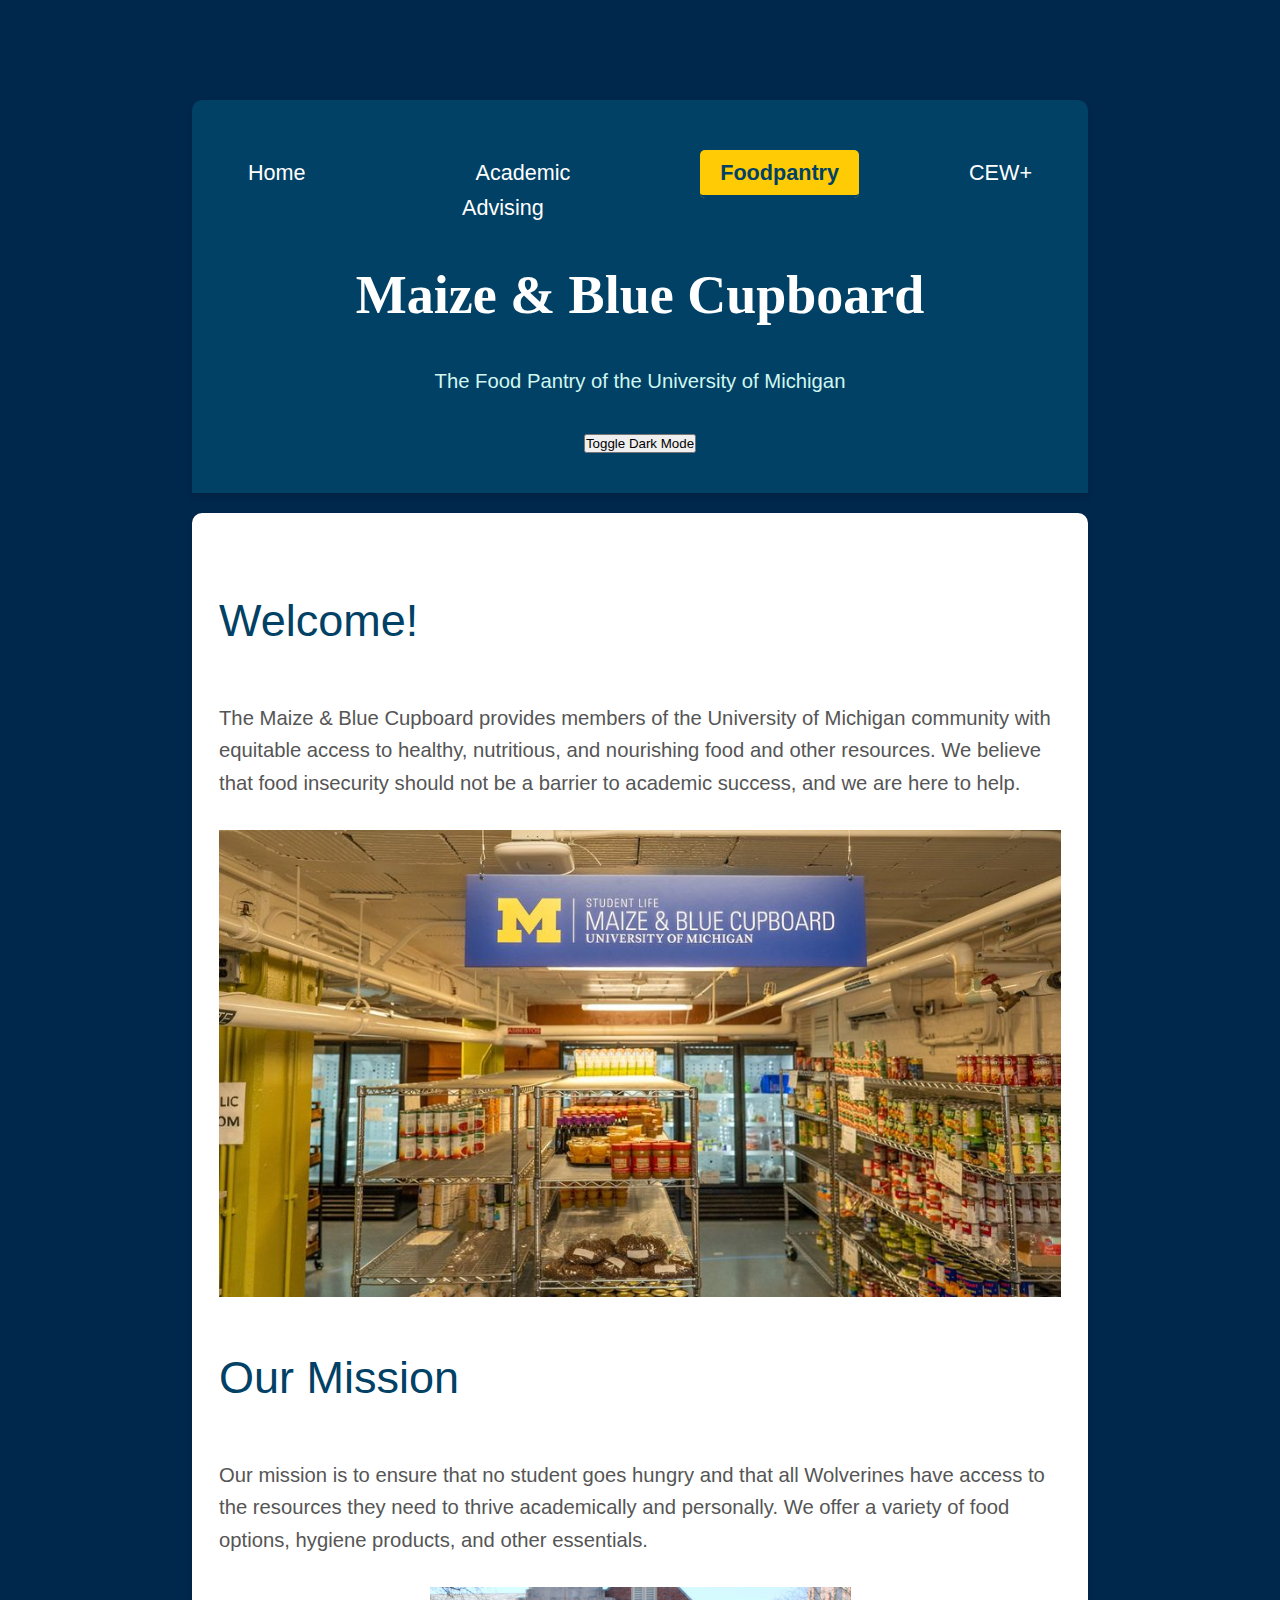
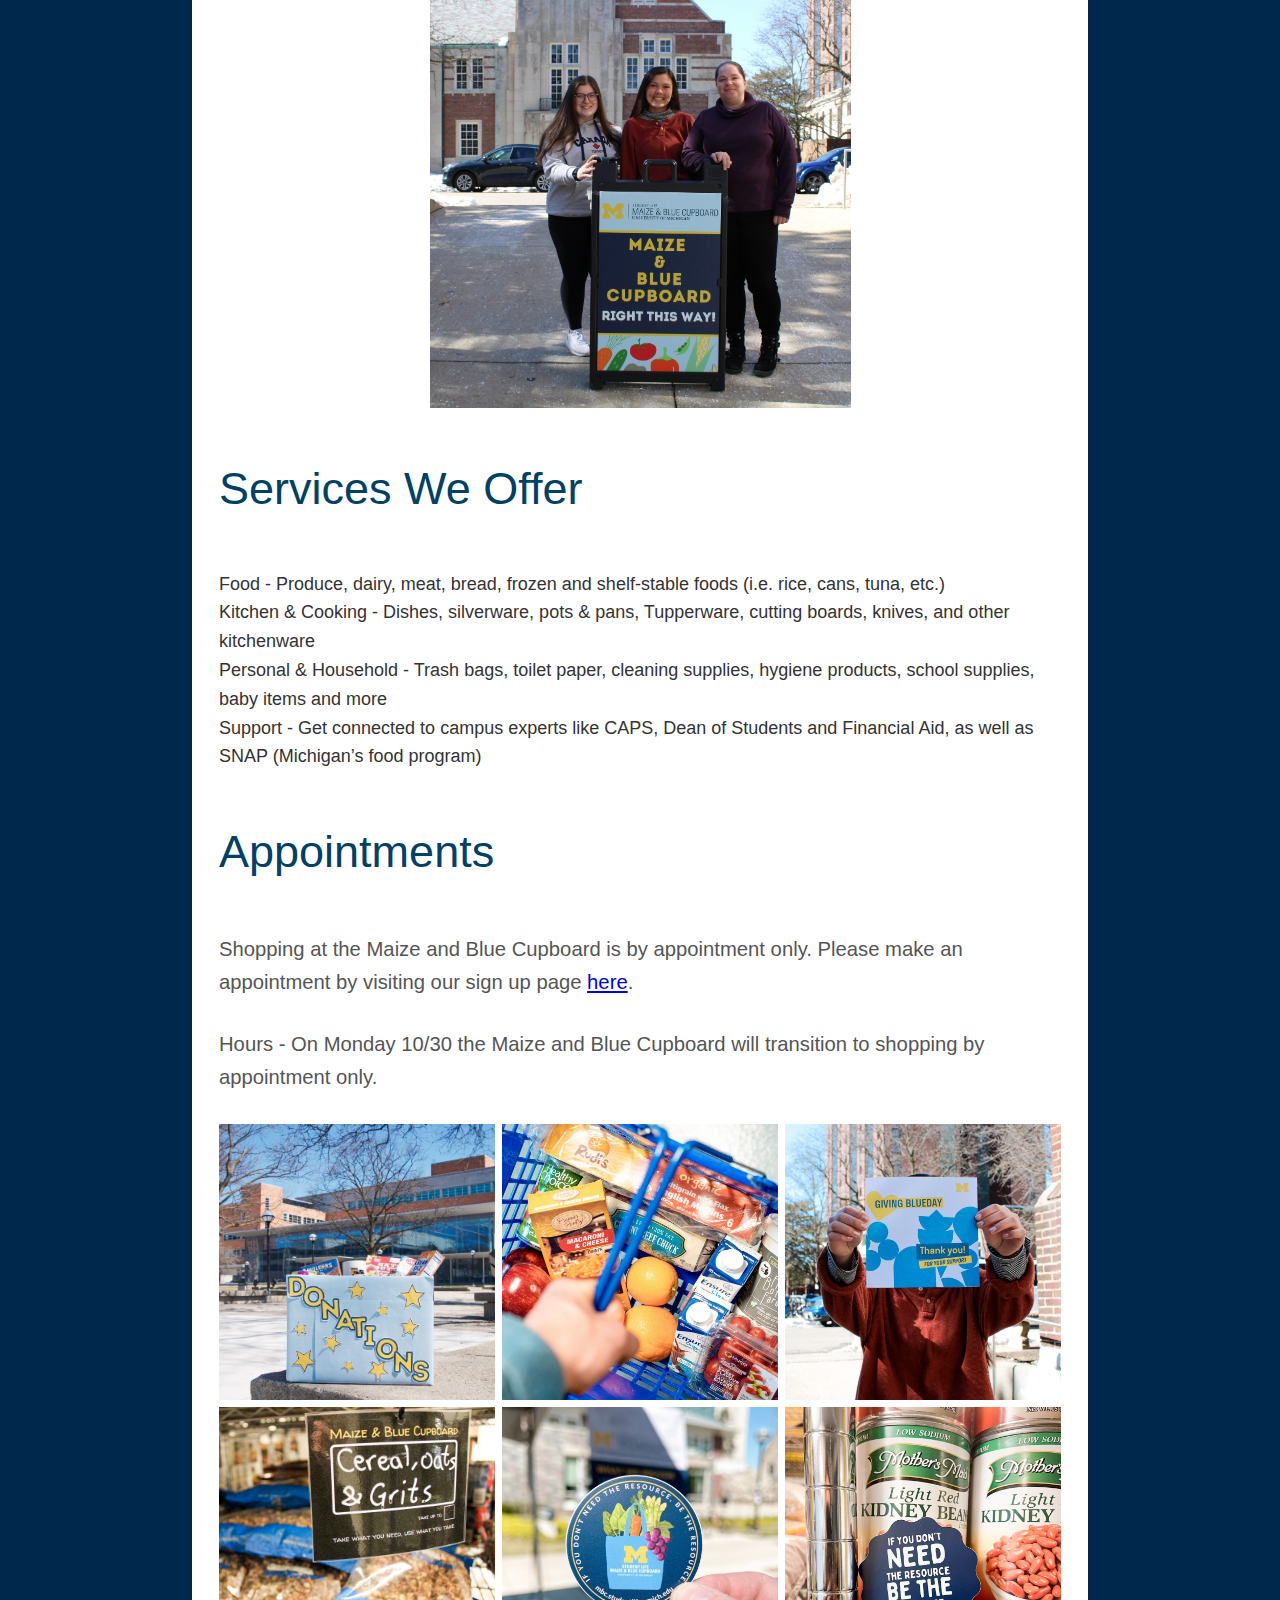
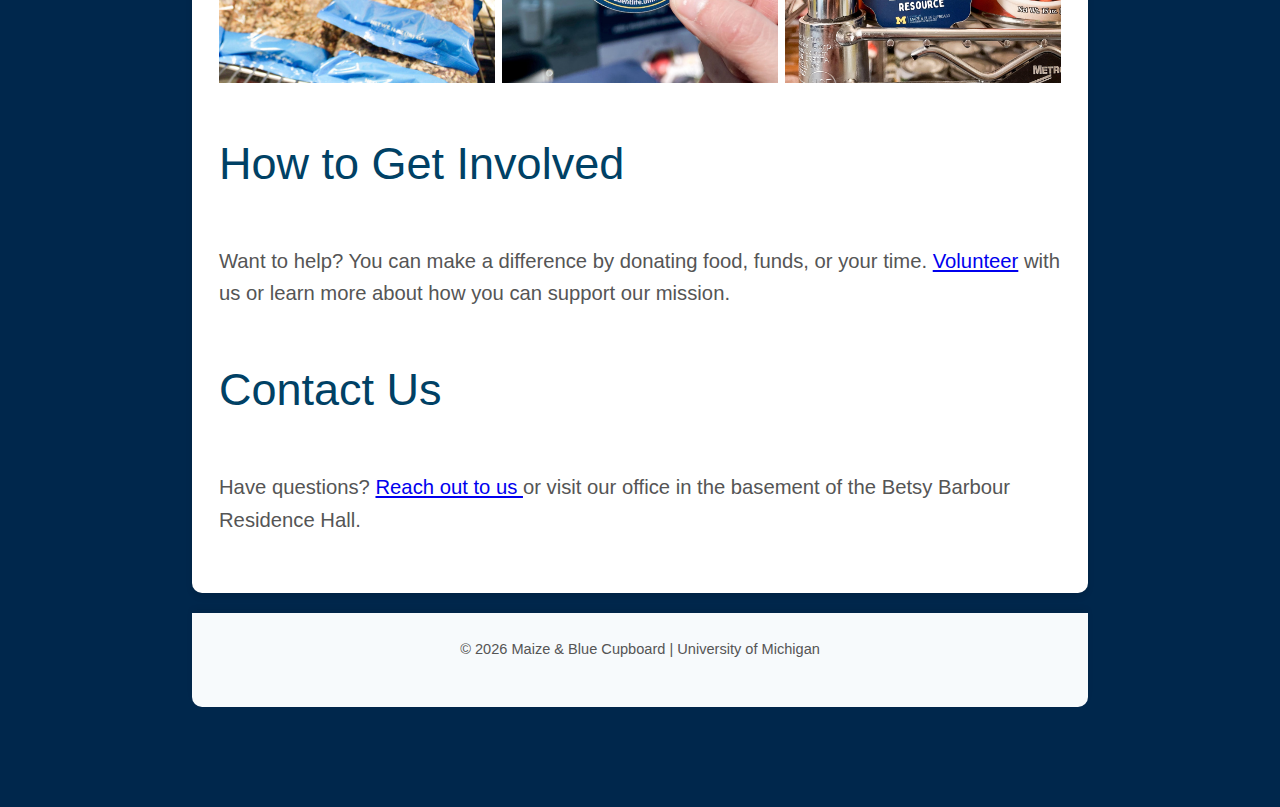
<file: maize.html>
<!DOCTYPE html>
<html lang="en">
<head>
    <meta charset="UTF-8">
    <meta name="viewport" content="width=device-width, initial-scale=1.0">
    <link rel="stylesheet" href="css/reset.css">
	<link rel="stylesheet" href="css/style.css">
    <title>Maize & Blue - Food Pantry</title>
</head>
<body>
    <a href="#main-content" class="skip-link">Skip to Main Content</a>
    <header>
        <nav>
            <ul>
                <li><a href = "index.html">Home</a></li>
                <li><a href = "acad_adv.html">Academic Advising</a></li>
                <li><a href = "maize.html" class="active">Foodpantry</a></li>
                <li><a href = "cew.html">CEW+</a></li>
            </ul>
        </nav>
        <h1>Maize & Blue Cupboard</h1>
        <p class="descr">The Food Pantry of the University of Michigan</p>

        <button id="dark-mode-toggle">Toggle Dark Mode</button>

    </header>

    <main id="main-content">
        <h2>Welcome!</h2>
        <p>The Maize & Blue Cupboard provides members of the University of Michigan community with equitable access to healthy, nutritious, and nourishing food and other resources. We believe that food insecurity should not be a barrier to academic success, and we are here to help.</p>
        <img src="images/Maize1.jpeg" alt="Maize & Blue Cupboard Pantry" class="centered-image">

        <h2>Our Mission</h2>
        <p>Our mission is to ensure that no student goes hungry and that all Wolverines have access to the resources they need to thrive academically and personally. We offer a variety of food options, hygiene products, and other essentials.</p>

        <img src="images/Maize2.jpg" alt="Maize event" width="50%" height="auto" class="centered-image">

        <section id="services">
            <h2>Services We Offer</h2>
            <ul>
                <li>Food - Produce, dairy, meat, bread, frozen and shelf-stable foods (i.e. rice, cans, tuna, etc.)</li>
                <li>Kitchen & Cooking - Dishes, silverware, pots & pans, Tupperware, cutting boards, knives, and other kitchenware</li>
                <li>Personal & Household - Trash bags, toilet paper, cleaning supplies, hygiene products, school supplies, baby items and more</li>
                <li>Support - Get connected to campus experts like CAPS, Dean of Students and Financial Aid, as well as SNAP (Michigan’s food program)</li>
            </ul>
        </section>

        <section id="appointments">
            <h2>Appointments</h2>
            <p>Shopping at the Maize and Blue Cupboard is by appointment only.  Please make an appointment by visiting our sign up page <a href= "https://calendly.com/mbcappointments/mbc-shopping-appointments?month=2024-09">here</a>.</p>

            <p>Hours - On Monday 10/30 the Maize and Blue Cupboard will transition to shopping by appointment only.</p>
            <!-- <img src="images/UMSI_CampusFall_UMSIBackpack_02.jpg" alt="UMSI Campus Fall" width="70%" height="auto"> -->
        </section>


        <section class="photo-gallery">
            <img src="images/Maize_img3.jpg" alt="Donations" width="100%" height="auto">
            <img src="images/Maize_img6.jpg" alt="Food basket" width="100%" height="auto">
            <img src="images/Maize_img1.jpg" alt="Maize event1" width="100%" height="auto">
            <img src="images/Maize_img5.jpg" alt="Maize event2" width="100%" height="auto">
            <img src="images/Maize_img4.jpg" alt="Maize event3" width="100%" height="auto">
            <img src="images/Maize_img2.jpg" alt="Maize event4" width="100%" height="auto">
        </section>

        <section id="volunteer">
            <h2>How to Get Involved</h2>
            <p>Want to help? You can make a difference by donating food, funds, or your time. <a href="https://mbc.studentlife.umich.edu/how-to-help/">Volunteer</a> with us or learn more about how you can support our mission.</p>
        </section>

        <section id="contact">
            <h2>Contact Us</h2>
            <p>Have questions? <a href="https://mbc.studentlife.umich.edu/contact/"> Reach out to us </a> or visit our office in the basement of the Betsy Barbour Residence Hall.</p>
        </section>

        <script>
            // JavaScript to toggle dark mode
        const toggleButton = document.getElementById('dark-mode-toggle');

        // Check if user prefers dark mode in the system
        const prefersDark = window.matchMedia && window.matchMedia('(prefers-color-scheme: dark)').matches;

        // Set initial mode based on system preference
        if (prefersDark) {
            document.body.classList.add('dark');
        }

        // Toggle the 'dark' class on button click
        toggleButton.addEventListener('click', () => {
            document.body.classList.toggle('dark'); // Toggle dark mode
            const isDarkMode = document.body.classList.contains('dark');
            toggleButton.textContent = isDarkMode ? "Switch to Light Mode" : "Switch to Dark Mode";
        });
        </script>
    </main>

    <footer>
        <p>&copy; <span id="year"></span> Maize & Blue Cupboard | University of Michigan</p>
    <script>
        document.getElementById("year").textContent = new Date().getFullYear();
    </script>
        <!-- <p><a href="https://mbc.umich.edu">Visit our official website</a></p> -->
    </footer>

    
</body>
</html>
</file>
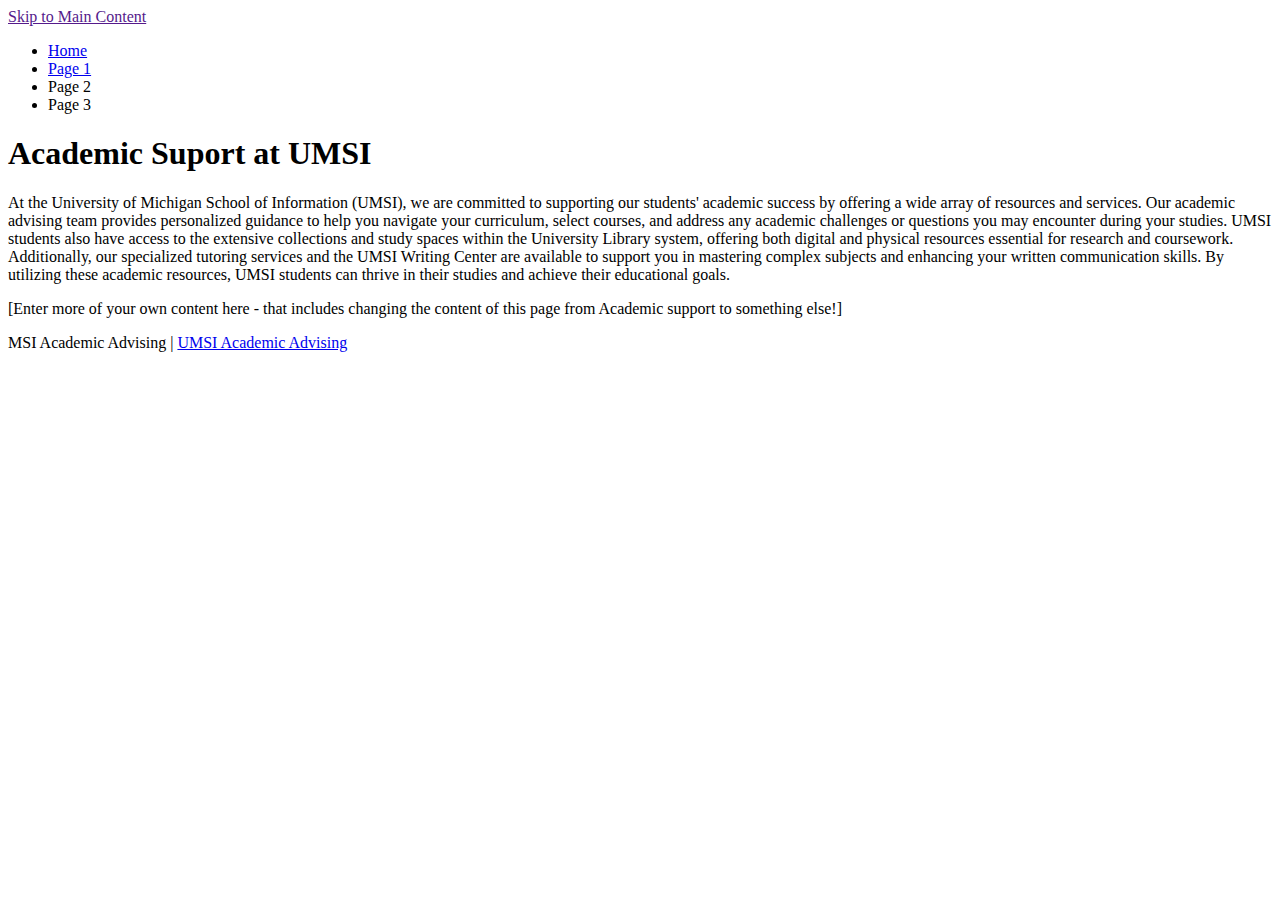
<file: page_1.html>
<!DOCTYPE html>
<html lang="en">
<head>
    <meta charset="UTF-8">
    <meta name="viewport" content="width=device-width, initial-scale=1.0">
    <title>Page 1</title>
</head>
<body>
    <a href = "">Skip to Main Content</a>
    <header>
        <nav>
            <ul>
                <li><a href = "index.html">Home</a></li>
                <li><a href = "page_1.html">Page 1</a></li>
                <li>Page 2</li>
                <li>Page 3</li>
            </ul>
        </nav>
        <h1>Academic Suport at UMSI</h1>

    </header>
    <main>
        <div>
            <p>At the University of Michigan School of Information (UMSI), we are committed to supporting our students' academic success by offering a wide array of resources and services. Our academic advising team provides personalized guidance to help you navigate your curriculum, select courses, and address any academic challenges or questions you may encounter during your studies. UMSI students also have access to the extensive collections and study spaces within the University Library system, offering both digital and physical resources essential for research and coursework. Additionally, our specialized tutoring services and the UMSI Writing Center are available to support you in mastering complex subjects and enhancing your written communication skills. By utilizing these academic resources, UMSI students can thrive in their studies and achieve their educational goals. </p>

        </div>

<div>[Enter more of your own content here - that includes changing the  content of this page from Academic support to something else!]</div>
            
            <!-- Jackie Wolf -->
    
        <div></div>
        <div></div>
        <div></div>
        <div></div>
    </main>
    <footer>
        <p>MSI Academic Advising | <a href="https://sites.google.com/umich.edu/msiacademicadvising/student-support-resources">UMSI Academic Advising </a></p>
    </footer>
    
</body>

</html>
</file>
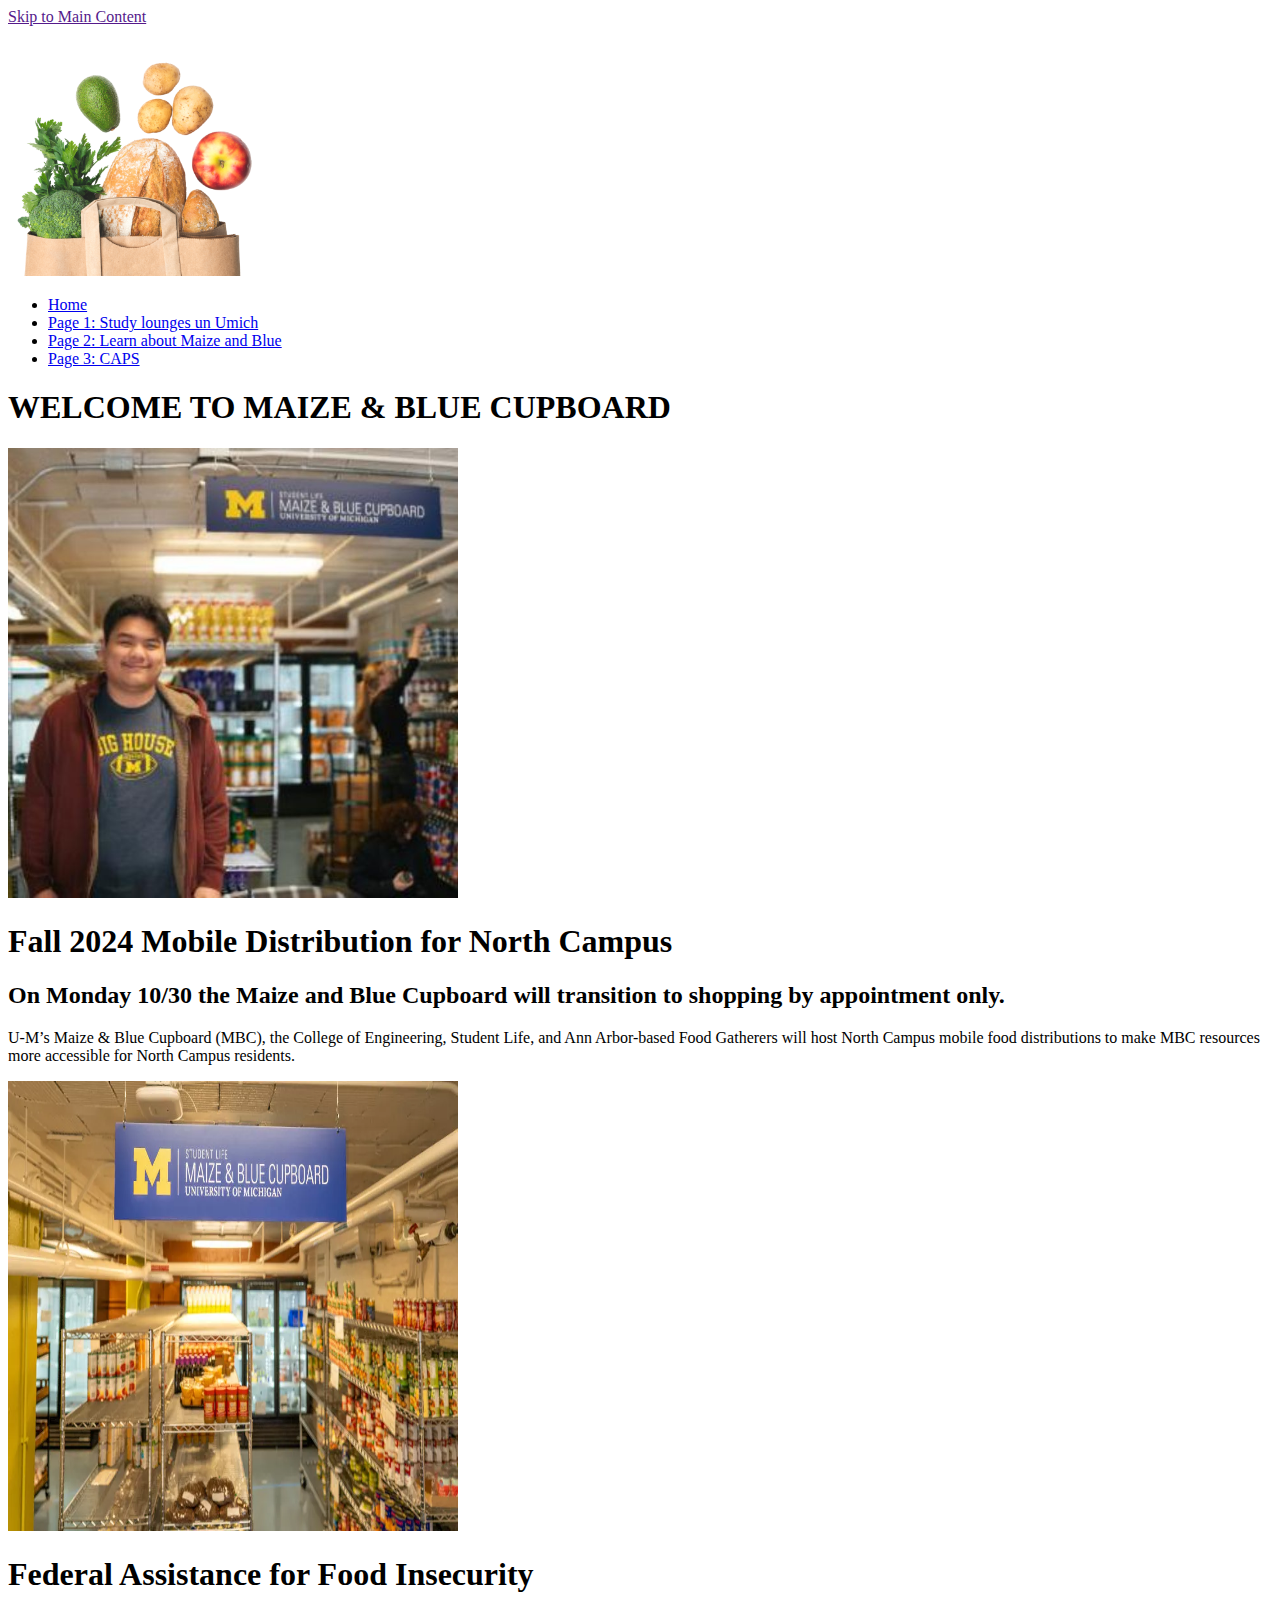
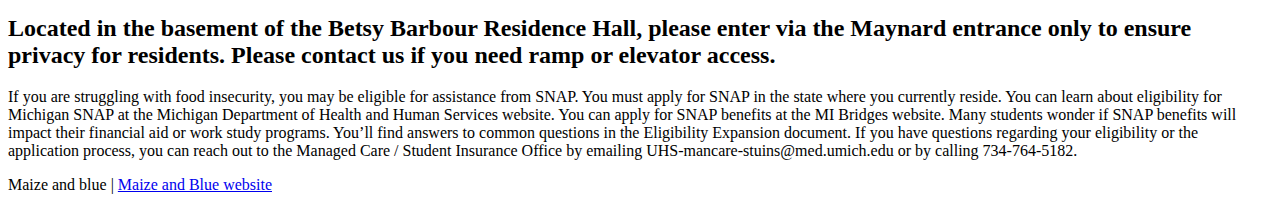
<file: page_2.html>
<!DOCTYPE html>
<html lang="en">
<head>
    <meta charset="UTF-8">
    <meta name="viewport" content="width=device-width, initial-scale=1.0">
    <title>Page 2</title>
</head>
<body>
    <a href = "">Skip to Main Content</a>
    <header>
        <img src="images/grocerybag.png" width="250" height="250" alt= "this is the image for grocery bag">
        <nav>
            <ul>
                <li><a href = "index.html">Home</a></li>
                <li><a href = "page_1.html">Page 1: Study lounges un Umich</a></li>
                <li><a href = "page_2.html">Page 2: Learn about Maize and Blue</a></li>
                <li><a href = "page_3.html">Page 3: CAPS</a></li>
            </ul>
        </nav>
        <h1>WELCOME TO MAIZE & BLUE CUPBOARD</h1>

    </header>
    <main>
        <img src="images/MBC-Article-Photo.jpg" width="450" height="450" alt="this is the image of the shapiro studyWelcome to the UM Grad Success Navigator">
        <div>
            <h1>Fall 2024 Mobile Distribution for North Campus</h1>
            <h2>On Monday 10/30 the Maize and Blue Cupboard will transition to shopping by appointment only.</h2>
            <p>U-M’s Maize & Blue Cupboard (MBC), the College of Engineering, Student Life, and Ann Arbor-based Food Gatherers will host North Campus mobile food distributions to make MBC resources more accessible for North Campus residents.</p>

        </div>
        <img src="images/footer-donate-image.webp" width="450" height="450" alt="this is the image of the shapiro studyWelcome to the UM Grad Success Navigator">
        <div>
            <h1>Federal Assistance for Food Insecurity</h1>
            <h2>Located in the basement of the Betsy Barbour Residence Hall, please enter via the Maynard entrance only to ensure privacy for residents. Please contact us if you need ramp or elevator access.</h2>
            <p>If you are struggling with food insecurity, you may be eligible for assistance from SNAP. You must apply for SNAP in the state where you currently reside. You can learn about eligibility for Michigan SNAP at the Michigan Department of Health and Human Services website. You can apply for SNAP benefits at the MI Bridges website.

                Many students wonder if SNAP benefits will impact their financial aid or work study programs. You’ll find answers to common questions in the Eligibility Expansion document.
                
                If you have questions regarding your eligibility or the application process, you can reach out to the Managed Care / Student Insurance Office by emailing UHS-mancare-stuins@med.umich.edu or by calling 734-764-5182.</p>

        </div>

            <!-- Jackie Wolf -->

    </main>
    <footer>
        <p>Maize and blue | <a href="https://mbc.studentlife.umich.edu/">Maize and Blue website </a></p>
    </footer>

</body>

</html>
</file>
<file: css/style.css>
/* Resetting default styles */
* {
    box-sizing: border-box;
    margin: 0;
    padding: 0;
    font-family: 'Montserrat', sans-serif; /* Modern, clean font */
}

body {
    overflow-x: hidden; /* Prevents horizontal overflow */
    margin: 5%;
    padding: 0;
    font-size: 1.125em; /* 18px */
    background-color:#00274C;
    color: #333; /* Soft black for readability */
    display: grid;
    grid-template-columns: 1fr; /* Mobile first single column layout */
    grid-gap: 20px;
    align-items: start;
    line-height: 1.6;
    word-wrap: break-word;
}

/* Main structure styling */
header, footer, main {
    grid-column: 1 / -1;
    background-color: white;
    padding: 1.5em;
    border-radius: 10px; /* Rounded edges for modern feel */
    box-shadow: 0 4px 6px rgba(0, 0, 0, 0.1); /* Soft shadow for depth */
}

/* Header */
header {
    text-align: center;
    background-color: #004165; /* Strong color for branding */
    color: white;
    padding: 1.5em 0;
    border-radius: 10px 10px 0 0;
}

/* Heading styles */
#main-content h1 {
    color: #004165;
    font-family: 'Roboto', serif;
}

h1 {
    text-align: center;
    font-size: 2.5em; /* Adjusted for mobile */
    margin: 0.5em 0; /* Consistent margin */
    font-weight: 700;
    font-family: 'Roboto', serif; /* Elegant serif font for headings */
}



h2, h3 {
    color: #004165;
    font-family: 'Montserrat', sans-serif;
}

h2 {
    font-size: 2em;
    margin: 1em 0;
}

h3 {
    font-size: 1.5em;
    margin: 0.75em 0;
}

/* Paragraph styles */
p {
    /* padding-bottom: 1em;
    word-wrap: normal;
    line-height: 1.5; */
    margin-bottom: 1.5em; /* Space out paragraphs */
    word-wrap: normal;
    color: #555; /* Dark gray for text */
}

.descr {
    color: #d1f7f1;
}

/* Skip to Main Content Link */

.skip-link {
    position: absolute;
    top: -40px;
    left: -999px;
    background: #004165;
    color: #fff;
    padding: 8px 12px;
    z-index: 100;
    text-align: center;
    transition: top 0.3s ease-in-out; /* Smooth appearance */
}

.skip-link:focus {
    left: 0;
    top: 0;
}


/* Navigation Styles */
/* nav {
    display: flex;
    justify-content: space-around;
    padding: 1em 0;
    background-color: rgba(255, 255, 255, 0.8);
} */

nav ul {
    display: grid;
    grid-template-columns: repeat(4, 1fr);
    gap: 10px;
    margin: 20px 0;
    list-style-type: none;
    padding: 0;
    justify-content: center;
}

nav a {
    font-size: 1.2em; /* Ensures links are clickable */
    padding: 10px 20px;
    background-color: #004165;
    color: white;
    text-align: center;
    text-decoration: none;
    border-radius: 5px;
    transition: background-color 0.3s ease-in-out; /* Smooth hover effect */

}

nav a:hover {
    background-color: #006494;
}


/* nav a.active {
    background-color: rgb(14, 92, 92);
    color: white;
} */

nav ul li a.active {
    background-color: #FFCB05;
    color: #004165;
    font-weight: bold;
    border-bottom: 3px solid #004165; /* Adds a bottom border to indicate active page */
    border-radius: 5px;
}

/* nav ul li a {
    text-align: center;
    padding: 10px;
} */

/* Footer styles */
footer {
    text-align: center;
    padding: 1.5em 0;
    background-color: #F7FAFC;
    font-size: 0.9em;
    color: #555;
    border-radius: 0 0 10px 10px;
    box-shadow: 0 -4px 6px rgba(0, 0, 0, 0.05); /* Subtle shadow for footer */
}

footer p {
    font-size: 0.9em;
}

/* Accessibility styles */
a:focus, button:focus {
    outline: 3px solid #004165;
    outline-offset: 2px;
}

.centered-image {
    display: block;
    margin-left: auto;
    margin-right: auto;
}

/* Default grid layout for mobile */
.photo-gallery {
    display: grid;
    grid-template-columns: 1fr; /* Single column for mobile */
    gap: 7px; /* space between images */
}

.photo-gallery img {
    width: 100%;
    height: auto;
    object-fit: cover;
}

/* Dark Mode Styles */
body.dark {
    background-color: #091c27;
    color: #ddd;
}

body.dark main {
    background-color: #004165;
    color: #ddd;
}

body.dark footer {
    background-color: #004165;
    color: #FFCB05;
}

body.dark #main-content h1 {
    color: #FFCB05;
}

body.dark p{
    color: #ddd;
}

body.dark h1, body.dark h2, body.dark h3 {
    color: #FFCB05;
}

body.dark a {
    color: #ddd;
}

body.dark button {
    background-color: #141414;
    color: #ddd;
}

body.dark button:hover {
    background-color: #141414;
}

/* Media Queries for Tablets*/
@media (min-width: 768px) {
    body {
        grid-template-columns: 1fr 2fr; /* Adjusts to 2 columns */
        padding: 1em 5%; /* Adds padding for readability */
        overflow-x: hidden; 
    }

    nav ul {
        display: flex; /* Switches to flex for better horizontal layout */
        gap: 2em; /* Widens space between links */
        justify-content: center;
    }

    header {
        padding: 2em;
    }

    h1 {
        font-size: 2em;
    }

    h2 {
        font-size: 2.25em;
    }

    p {
        font-size: 1em;
    }

    .photo-gallery {
        grid-template-columns: repeat(2, 1fr); /* 2 columns */
      }

}


/* Media Queries for Desktops */
@media (min-width: 1024px) {
    body {
        grid-template-columns: 1fr 3fr; /* Adjusts to 3 columns */
        padding: 2em 10%; /* Adds more padding for wider screens */
        overflow-x: hidden; 
    }

    nav ul {
        /* grid-template-columns: repeat(4, 1fr); */
        display: flex; /* Switches to flex for better horizontal layout */
        gap: 90px;
        justify-content: center;
    }

    header {
        padding: 2em;
    }

    h1 {
        font-size: 3em;
    }

    h2 {
        font-size: 2.5em;
    }

    p {
        font-size: 1.125em;
    }

    .photo-gallery {
        grid-template-columns: repeat(3, 1fr); /* 3 columns */
      }
}
</file>
